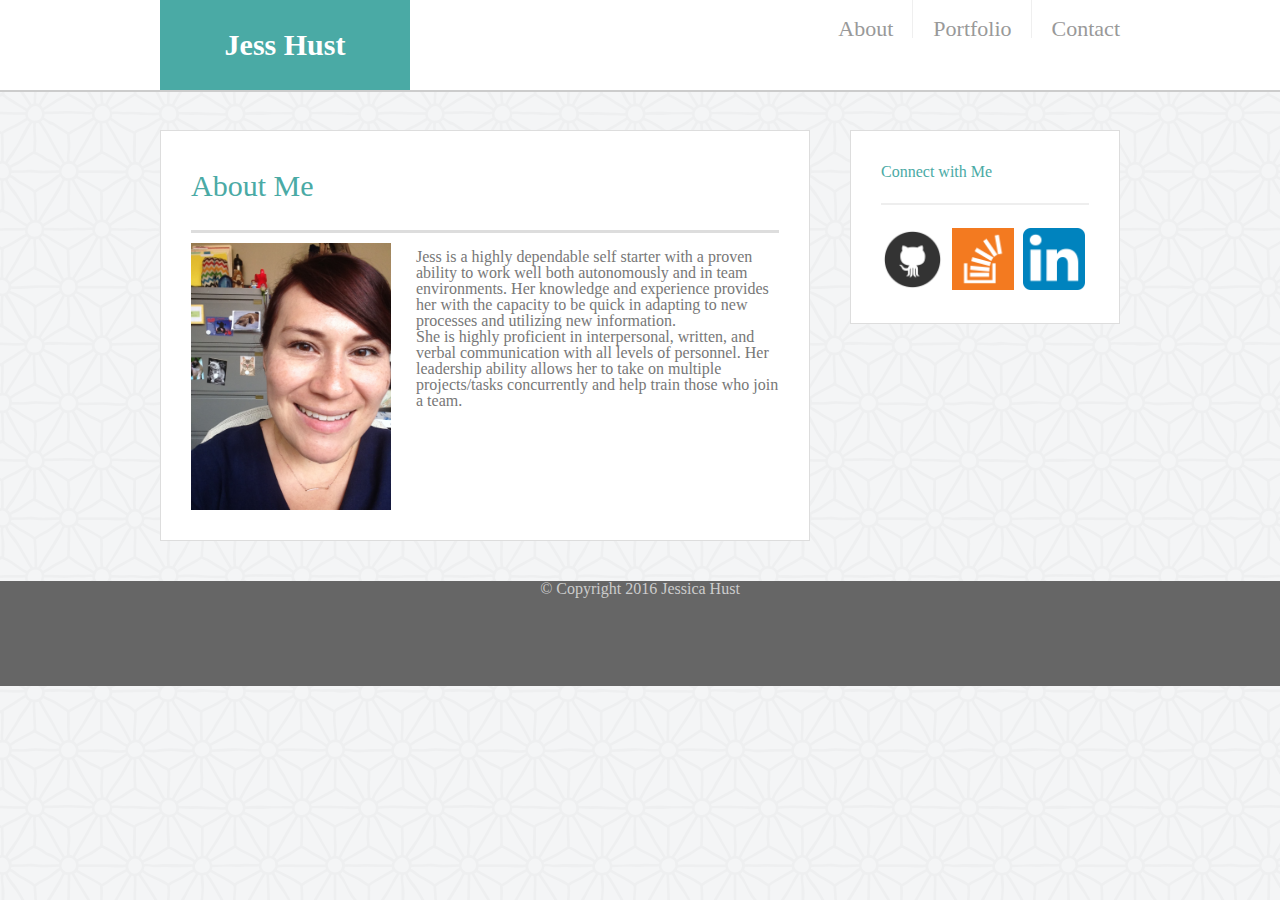
<file: assignment-1/index.html>
<!DOCTYPE html>
<html>
<head>
	<meta charset="UTF-8">
	<meta name="viewport" content="initial-scale=1, maximum-scale=1">
	<title>About | Jess Hust</title>
	<link rel="stylesheet" type="text/css" href="assets/css/style.css">
	<link rel="stylesheet" type="text/css" href="assets/css/reset.css">
</head>
<body>
	
	<header id="header">
		<div class="container">
			<a href="index.html" id="logo">Jess Hust</a>

			<nav>
				<a href="index.html">About</a>
				<a href="portfolio.html">Portfolio</a>
				<a href="contact.html">Contact</a>
			</nav>
		</div>
	</header>			
	
	<div id="main" class="container">
		<section class="main-section">
			<div id="title"><h1>About Me</h1></div>
					
			<img src= "assets/images/IMG_5701.jpg" class="auth-image" alt="Jess Hust">
			<br>
			<p>Jess is a highly dependable self starter with a proven ability to work well both autonomously and in team environments. Her knowledge and experience provides her with the capacity to be quick in adapting to new processes and utilizing new information.</p>

			<p>She is highly proficient in interpersonal, written, and verbal communication with all levels of personnel. Her leadership ability allows her to take on multiple projects/tasks concurrently and help train those who join a team.</p>

		</section>
					
		<section class="sidebar">
			<div id="connect">  
				<h2>Connect with Me</h2>
					
				<img src="assets/images/githubicon1.png" class="social" alt="Github">
				<img src="assets/images/stackoverflowicon.png" class="social" alt="Stack Overflow">
				<img src="assets/images/linkedinicon.png" class="social" alt="LinkedIn">
			</div>
		</section>
	</div>	

	<footer> 
		<div class="container">
			&copy; Copyright 2016 Jessica Hust
		</div>
	</footer>
			
			
</body>
</html>
</file>
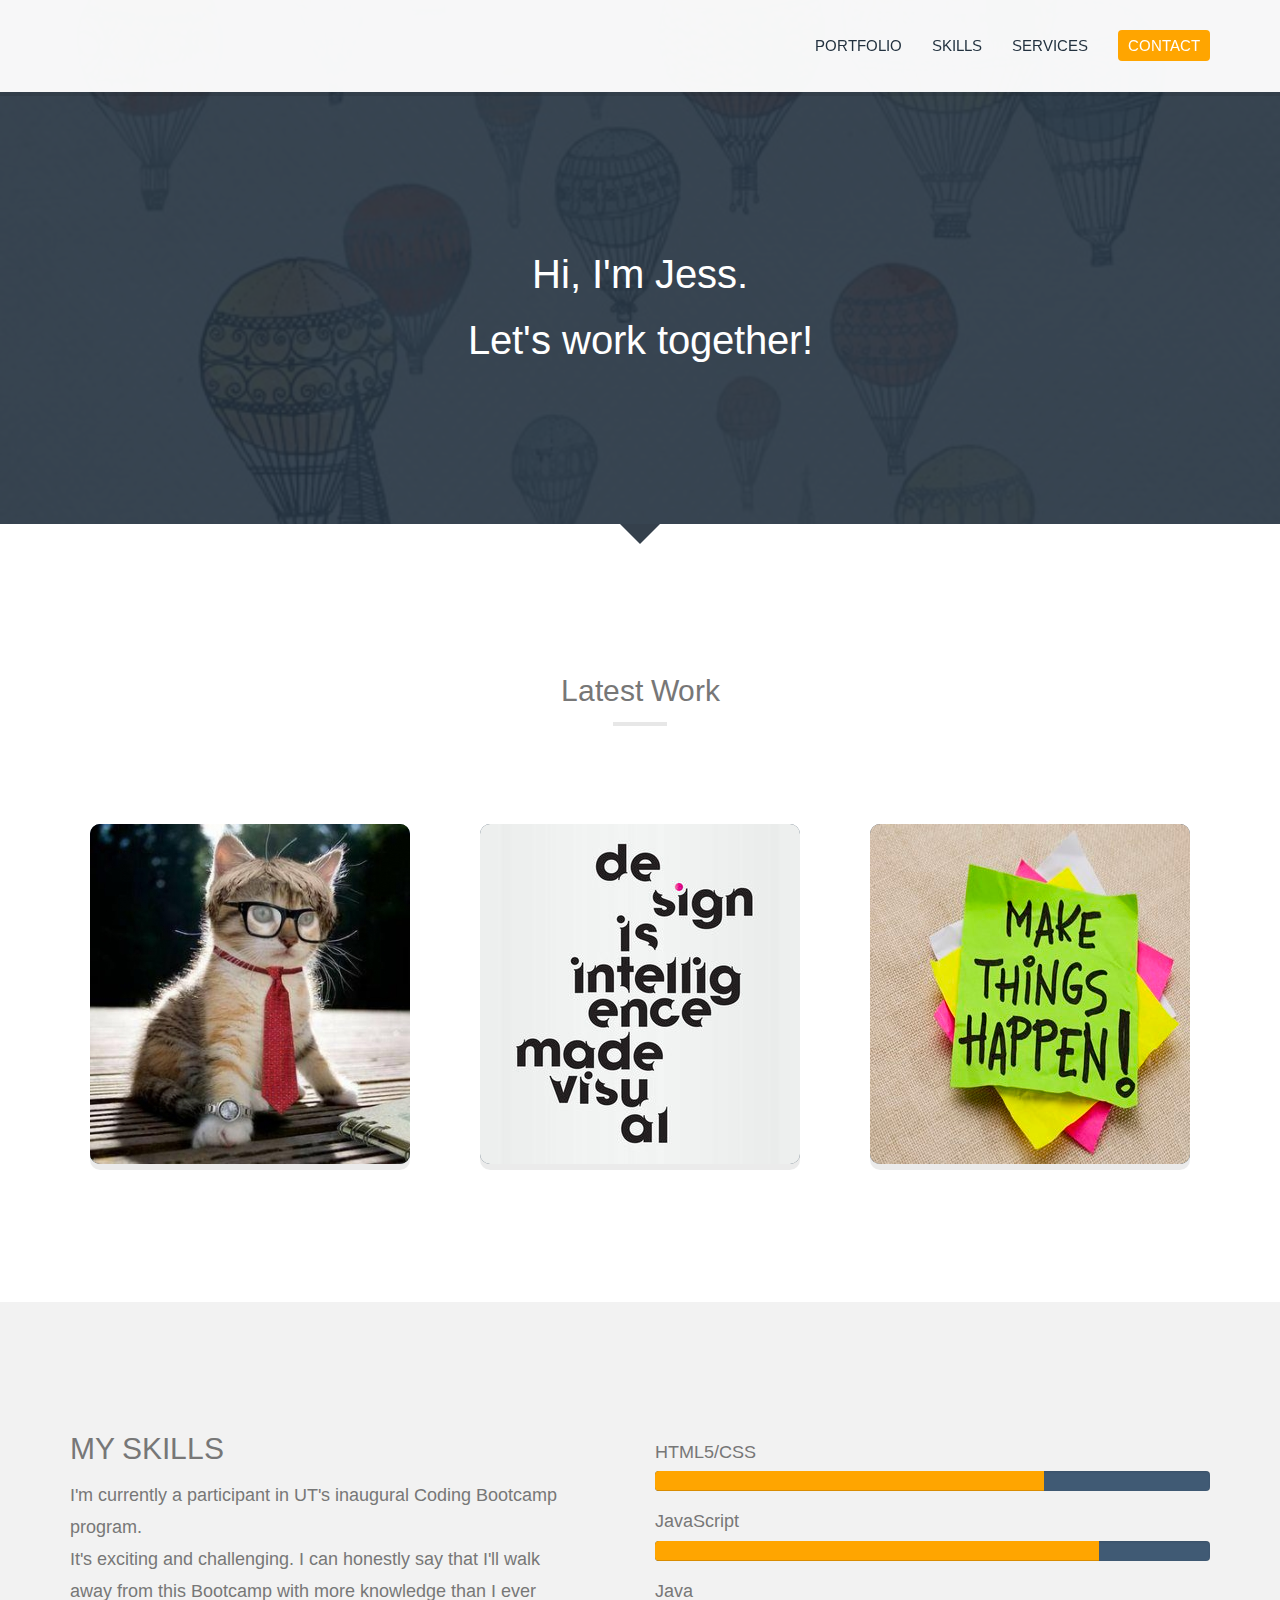
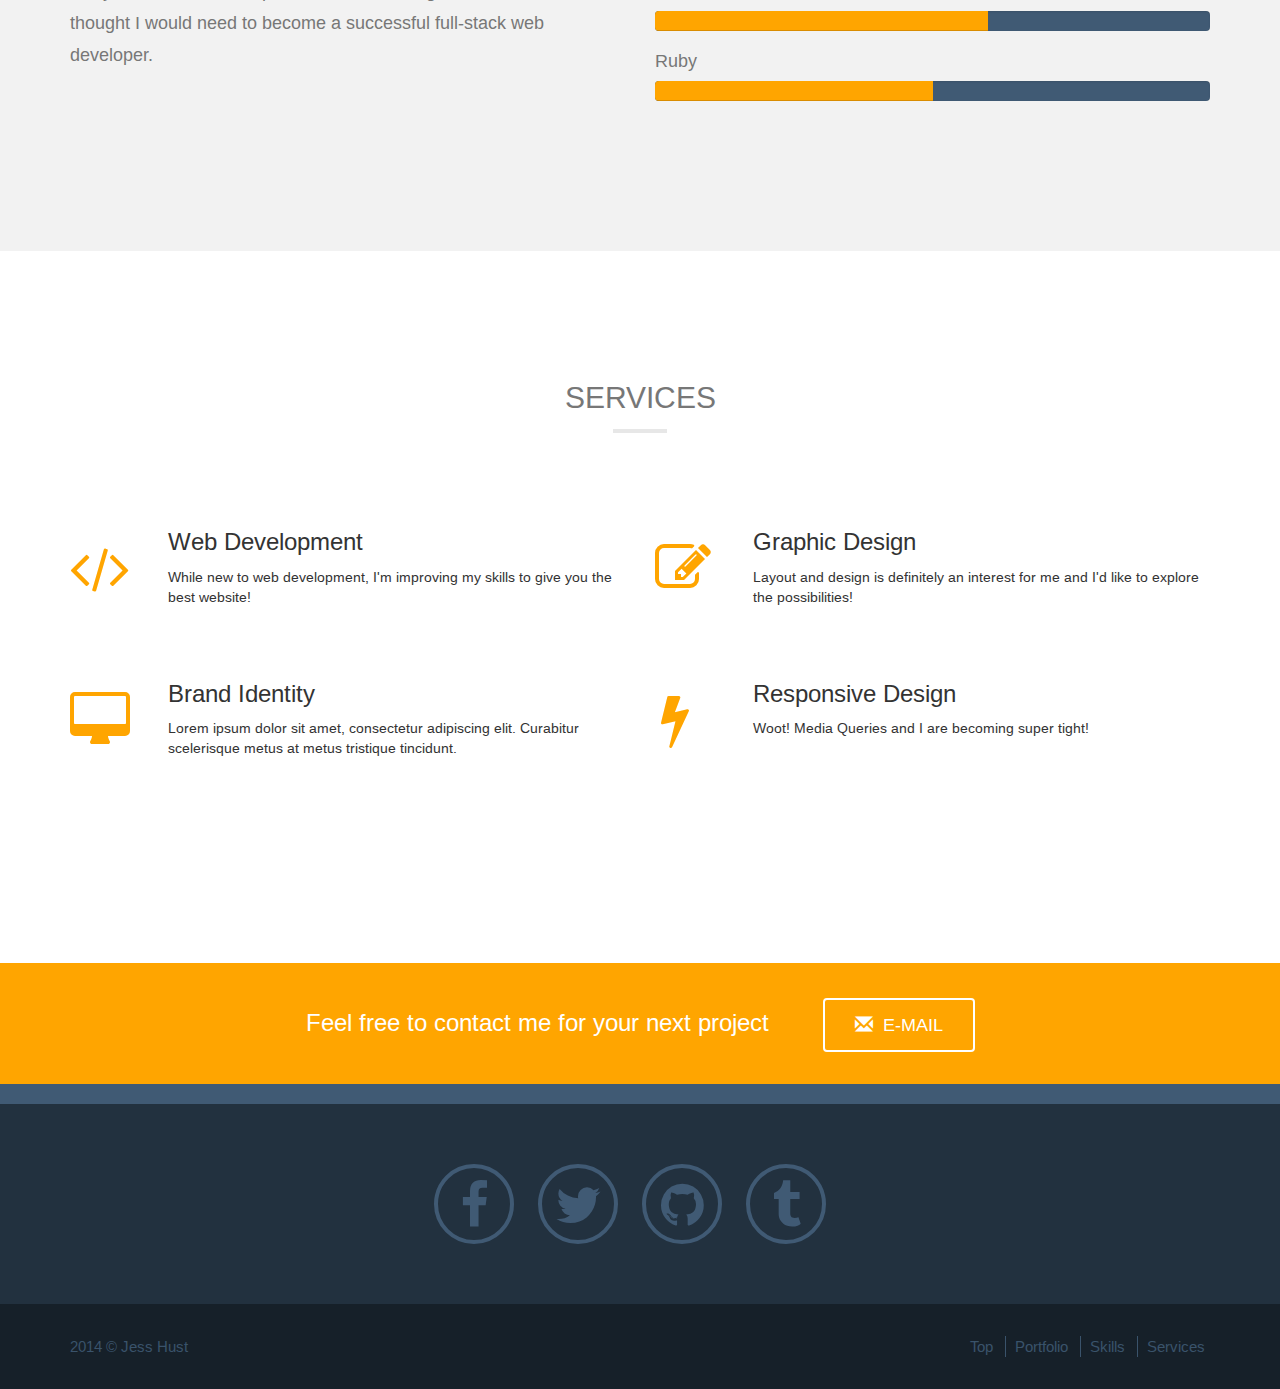
<file: assignment-2/Numo/index.html>
<!DOCTYPE html>
<html lang="en">
  <head>
    <meta charset="utf-8">
    <meta http-equiv="X-UA-Compatible" content="IE=edge">
    <meta name="viewport" content="width=device-width, initial-scale=1">
    <meta name="description" content="">
    <meta name="author" content="">
<!--     <link rel="shortcut icon" href="assets/images/favicon.ico"> -->
    <title>Jess Hust | Portfolio</title>
    <!-- CSS -->
    <!--===============================================================-->
    <link href="css/bootstrap.min.css" rel="stylesheet">
    <link href='https://fonts.googleapis.com/css?family=Arimo' rel='stylesheet' type='text/css'>
    <link href="//netdna.bootstrapcdn.com/font-awesome/4.1.0/css/font-awesome.min.css" rel="stylesheet">
    <link href="assets/css/style.css" rel="stylesheet">
    <link href="assets/css/magnific-popup.css" rel="stylesheet">
    <!-- HTML5 shim and Respond.js IE8 support of HTML5 elements and media queries -->
    <!--[if lt IE 9]>
      <script src="https://oss.maxcdn.com/libs/html5shiv/3.7.0/html5shiv.js"></script>
      <script src="https://oss.maxcdn.com/libs/respond.js/1.4.2/respond.min.js"></script>
    <![endif]-->
  </head>
  <body>

  <!-- NAVBAR-->
  <!--===============================================================-->
    <div class="navbar navbar-default navbar-fixed-top" role="navigation">
      <div class="container">
        <div class="navbar-header">
          <button type="button" class="navbar-toggle" data-toggle="collapse" data-target=".navbar-collapse">
            <span class="sr-only">Toggle navigation</span>
            <span class="icon-bar"></span>
            <span class="icon-bar"></span>
            <span class="icon-bar"></span>
          </button>
          <!--<a class="navbar-brand" data-scroll href="#home"><img src="assets/images/logo.png" alt="logo"></a> -->
        </div>
        <div class="navbar-collapse collapse">
          <ul class="nav navbar-nav navbar-right">
            <li><a data-scroll href="#portfolio">Portfolio</a></li>
            <li><a data-scroll href="#skills">Skills</a></li>
            <li><a data-scroll href="#services">Services</a></li>
<!--             <li><a data-scroll href="blog.html">Blog</a></li> -->
            <li><a data-scroll href="#contact"><span class="contact">Contact</span></a></li>
          </ul>
        </div>
      </div>
    </div>

    <!-- INTRO-->
    <!--===============================================================-->
    <div class="bg-intro" id="home">
      <div class="layer-intro">
        <div class="container">
          <div class="row">
            <div class="col-sm-12">
              <h1 class="text-center">Hi, I'm Jess. <br> Let's work together!</h1>
            </div>
          </div>
        </div>
      </div>
    </div>
    <div class="arrow-down"></div>

    <!-- PORTFOLIO-->
    <!--===============================================================-->
    <div class="bg-portfolio" id="portfolio">
      <div class="container">

        <div class="row">
          <div class="col-sm-12">
            <h2 class="title">Latest Work</h2>
            <hr>
          </div>
        </div>

        <div class="row row-portfolio">
          <div class="col-sm-4 margin-bottom-xs">
              <a class="lightbox wrapper-portfolio" href="assets/images/webdesignimg.png">
                <img class="img-responsive" src="assets/images/catwithglasses320x340.jpg" alt="portfolio-1">
                <h3 class="category">Web Development</h3>
              </a>
          </div>
          <div class="col-sm-4 margin-bottom-xs">
              <a class="lightbox wrapper-portfolio" href="assets/images/graphicdesimg.jpg">
                <img class="img-responsive" src="assets/images/graphicdesign320x340.jpg" alt="portfolio-2">
                <h3 class="category">Graphic Design</h3>
              </a>
          </div>
          <div class="col-sm-4">
              <a class="lightbox wrapper-portfolio" href="assets/images/turniphead.jpg">
                <img class="img-responsive" src="assets/images/development320x340.jpg" alt="portfolio-3">
                <h3 class="category">Development</h3>
              </a>
          </div>
        </div>

      </div>
    </div>

    <!-- SKILLS-->
    <!--===============================================================-->
    <div class="bg-skills" id="skills">
      <div class="container">

        <div class="row">
          <div class="col-sm-6 margin-bottom-xs">
            <h2>MY SKILLS</h2>
            <p>
              I'm currently a participant in UT's inaugural Coding Bootcamp program.<br>It's exciting and challenging. I can honestly say that I'll walk away from this Bootcamp with more knowledge than I ever thought I would need to become a successful full-stack web developer. 
            </p>
          </div>
          <div class="col-sm-6">
            <h4>HTML5/CSS</h4>
            <div class="progress">
              <div class="progress-bar" role="progressbar" aria-valuenow="40" aria-valuemin="0" aria-valuemax="100" style="width: 70%">
                <span class="sr-only"></span>
              </div>
            </div>
            <h4>JavaScript</h4>
            <div class="progress">
              <div class="progress-bar" role="progressbar" aria-valuenow="50" aria-valuemin="0" aria-valuemax="100" style="width: 80%">
                <span class="sr-only"></span>
              </div>
            </div>
            <h4>Java</h4>
            <div class="progress">
              <div class="progress-bar" role="progressbar" aria-valuenow="70" aria-valuemin="0" aria-valuemax="100" style="width: 60%">
                <span class="sr-only"></span>
              </div>
            </div>
            <h4>Ruby</h4>
            <div class="progress">
              <div class="progress-bar" role="progressbar" aria-valuenow="40" aria-valuemin="0" aria-valuemax="100" style="width: 50%">
                <span class="sr-only"></span>
              </div>
            </div>
          </div>
        </div>

      </div>
    </div>

    <!-- SERVICES-->
    <!--===============================================================-->
    <div class="bg-services" id="services">
      <div class="container">

        <div class="row">
          <div class="col-sm-12">
            <h2 class="title">SERVICES</h2>
            <hr>
          </div>
        </div>

        <div class="row margin-bottom">
          <div class="col-sm-6 margin-bottom-xs">
            <div class="row">
              <div class="col-xs-2">
                <i class="fa fa-code fa-4x"></i>
              </div>
              <div class="col-xs-10">
                <h3>Web Development</h3>
                <p>While new to web development, I'm improving my skills to give you the best website! 
                </p>
              </div>
            </div>
          </div>
          <div class="col-sm-6">
            <div class="row">
              <div class="col-xs-2">
                <i class="fa fa-pencil-square-o fa-4x"></i>
              </div>
              <div class="col-xs-10">
                <h3>Graphic Design</h3>
                <p>Layout and design is definitely an interest for me and I'd like to explore the possibilities! 
                </p>
              </div>
            </div>
          </div>
        </div>
        <div class="row margin-bottom">
          <div class="col-sm-6 margin-bottom-xs">
            <div class="row">
              <div class="col-xs-2">
                <i class="fa fa-desktop fa-4x"></i>
              </div>
              <div class="col-xs-10">
                <h3>Brand Identity</h3>
                <p>Lorem ipsum dolor sit amet, consectetur adipiscing elit. Curabitur scelerisque metus at metus tristique tincidunt.
                </p>
              </div>
            </div>
          </div>
          <div class="col-sm-6">
            <div class="row">
              <div class="col-xs-2">
                <i class="fa fa-bolt fa-4x"></i>
              </div>
              <div class="col-xs-10">
                <h3>Responsive Design</h3>
                <p>Woot! Media Queries and I are becoming super tight! 
                </p>
              </div>
            </div>
          </div>
        </div>
<!--         <div class="row">
          <div class="col-sm-6 margin-bottom-xs">
            <div class="row">
              <div class="col-xs-2">
                <i class="fa fa-comments fa-4x"></i>
              </div>
              <div class="col-xs-10">
                <h3>7/24 Support</h3>
                <p>Lorem ipsum dolor sit amet, consectetur adipiscing elit. Curabitur scelerisque metus at metus tristique tincidunt.
                </p>
              </div>
            </div>
          </div>
          <div class="col-sm-6">
            <div class="row">
              <div class="col-xs-2">
                <i class="fa fa-mobile"></i>
              </div>
              <div class="col-xs-10">
                <h3>Responsive Design</h3>
                <p>Lorem ipsum dolor sit amet, consectetur adipiscing elit. Curabitur scelerisque metus at metus tristique tincidunt.
                </p>
              </div>
            </div>
          </div>
        </div> -->
      </div>
    </div>

    <!-- CONTACT-->
    <!--===============================================================-->
    <div class="bg-contact" id="contact">
      <div class="container">
        <div class="row">
          <div class="col-sm-12 text-center">
            <h3>Feel free to contact me for your next project</h3>
              <!-- YOUR E-MAIL-->
            <a href="jessicakhust@gmail.com" class="mail"><span class="glyphicon glyphicon-envelope"></span>E-MAIL</a>
          </div>
        </div>
      </div>
    </div>

    <!-- FOOTER-->
    <!--===============================================================-->
    <div class="bg-footer">
      <div class="container">
        <div class="row text-center">
          <div class="col-sm-12">
            <a href="https://www.facebook.com/profile.php?id=29617121"><i class="fa fa-facebook"></i></a>
            <a href="https://twitter.com/"><i class="fa fa-twitter"></i></a>
            <a href= "https://github.com/jesshust"> <i class="fa fa-github"></i></a>
<!--             <a href="#"><i class="fa fa-dribbble"></i></a> -->
            <a href="https://www.tumblr.com/blog/darlingrobot"><i class="fa fa-tumblr"></i></a>
          </div>
        </div>
      </div>
    </div>

    <!-- FOOTER-BOTTOM-->
    <!--===============================================================-->
    <div class="bg-footer-bottom">
      <div class="container">
        <div class="row">
          <div class="col-sm-6">
            <p class="copyright">2014 &copy; Jess Hust</p>
          </div>
          <div class="col-sm-6">
            <ul class="list-inline pull-right">
              <li class="border-right"><a href="#home" data-scroll>Top</a></li>
              <li class="border-right"><a href="#portfolio" data-scroll>Portfolio</a></li>
              <li class="border-right"><a href="#skills" data-scroll>Skills</a></li>
              <li><a href="#services" data-scroll>Services</a></li>
            </ul>
          </div>
        </div>
      </div>
    </div>

    <!-- JAVASCRIPT-->
    <!--===============================================================-->
    <script src="https://ajax.googleapis.com/ajax/libs/jquery/1.11.0/jquery.min.js"></script>
    <script src="js/bootstrap.min.js"></script>
    <script src="assets/js/jquery.magnific-popup.min.js"></script>
    <script src="assets/js/smooth-scroll.js"></script>
    <script src="assets/js/jRespond.min.js"></script>
    <script src="assets/js/script.js"></script>
  </body>
</html>
</file>
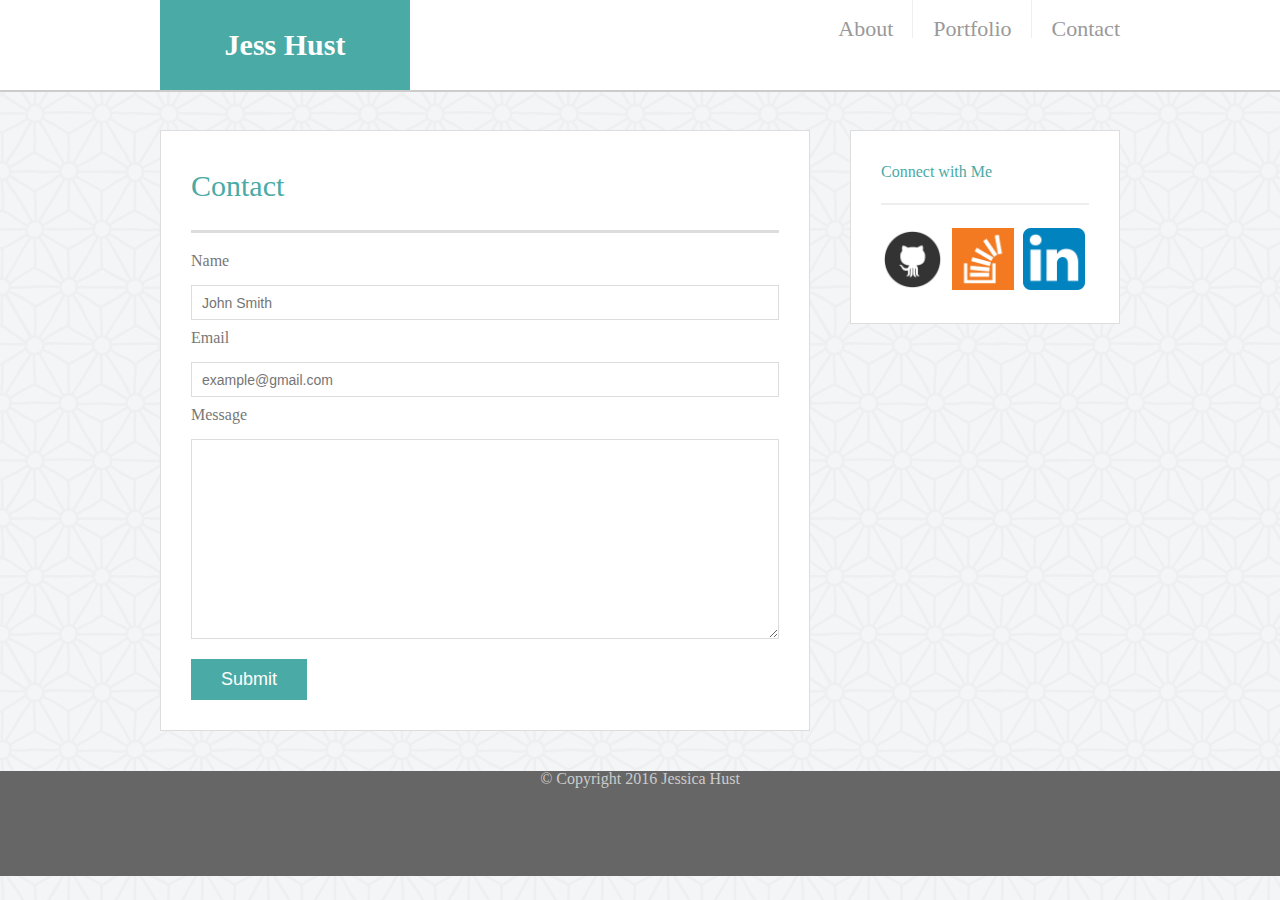
<file: assignment-1/contact.html>
<!DOCTYPE html>
<html>
<head>
	<meta charset="UTF-8">
	<meta name="viewport" content="width=device-width, initial-scale=1">
	<title>Contact | Jess Hust</title>
	<link rel="stylesheet" type="text/css" href="assets/css/style.css">
	<link rel="stylesheet" type="text/css" href="assets/css/reset.css">
</head>
<body>

	<header id="header">
		<div class="container">
			<a href="index.html" id="logo">Jess Hust</a>
			<nav>
				<a href="index.html">About</a>
				<a href="portfolio.html">Portfolio</a>
				<a href="contact.html">Contact</a>
			</nav>
		</div>
	</header>

	<div id="main" class="container">
		<section class="main-section">
			<div id="title"><h1>Contact</h1></div>
					

			<form id="contact-form">
				<ul>
					<li>
						<label for"name">Name</label><br>
    					<input type="text" id="name" name="name" placeholder="John Smith" required="required">
    				</li>
    				<li>
    					<label for="email">Email</label><br>
    					<input type="text" id="name" name="email" placeholder="example@gmail.com" required="required">
    				</li>
    				<li>
    					<label for="message">Message</label><br>
    					<textarea id="message" name="message" required="required"></textarea>
    				</li>
				</ul>
				<input type="submit">
			</form>

		</section>

		<section class="sidebar">
			<div id="connect">  
				<h2>Connect with Me</h2>
					
				<img src="assets/images/githubicon1.png" class="social" alt="Github">
				<img src="assets/images/stackoverflowicon.png" class="social" alt="Stack Overflow">
				<img src="assets/images/linkedinicon.png" class="social" alt="LinkedIn">
			</div>
		</section>
	</div>
			
	<footer> 
		<div class="container">
		&copy; Copyright 2016 Jessica Hust
		</div>
	</footer>
			
			
</body>
</html>
</file>
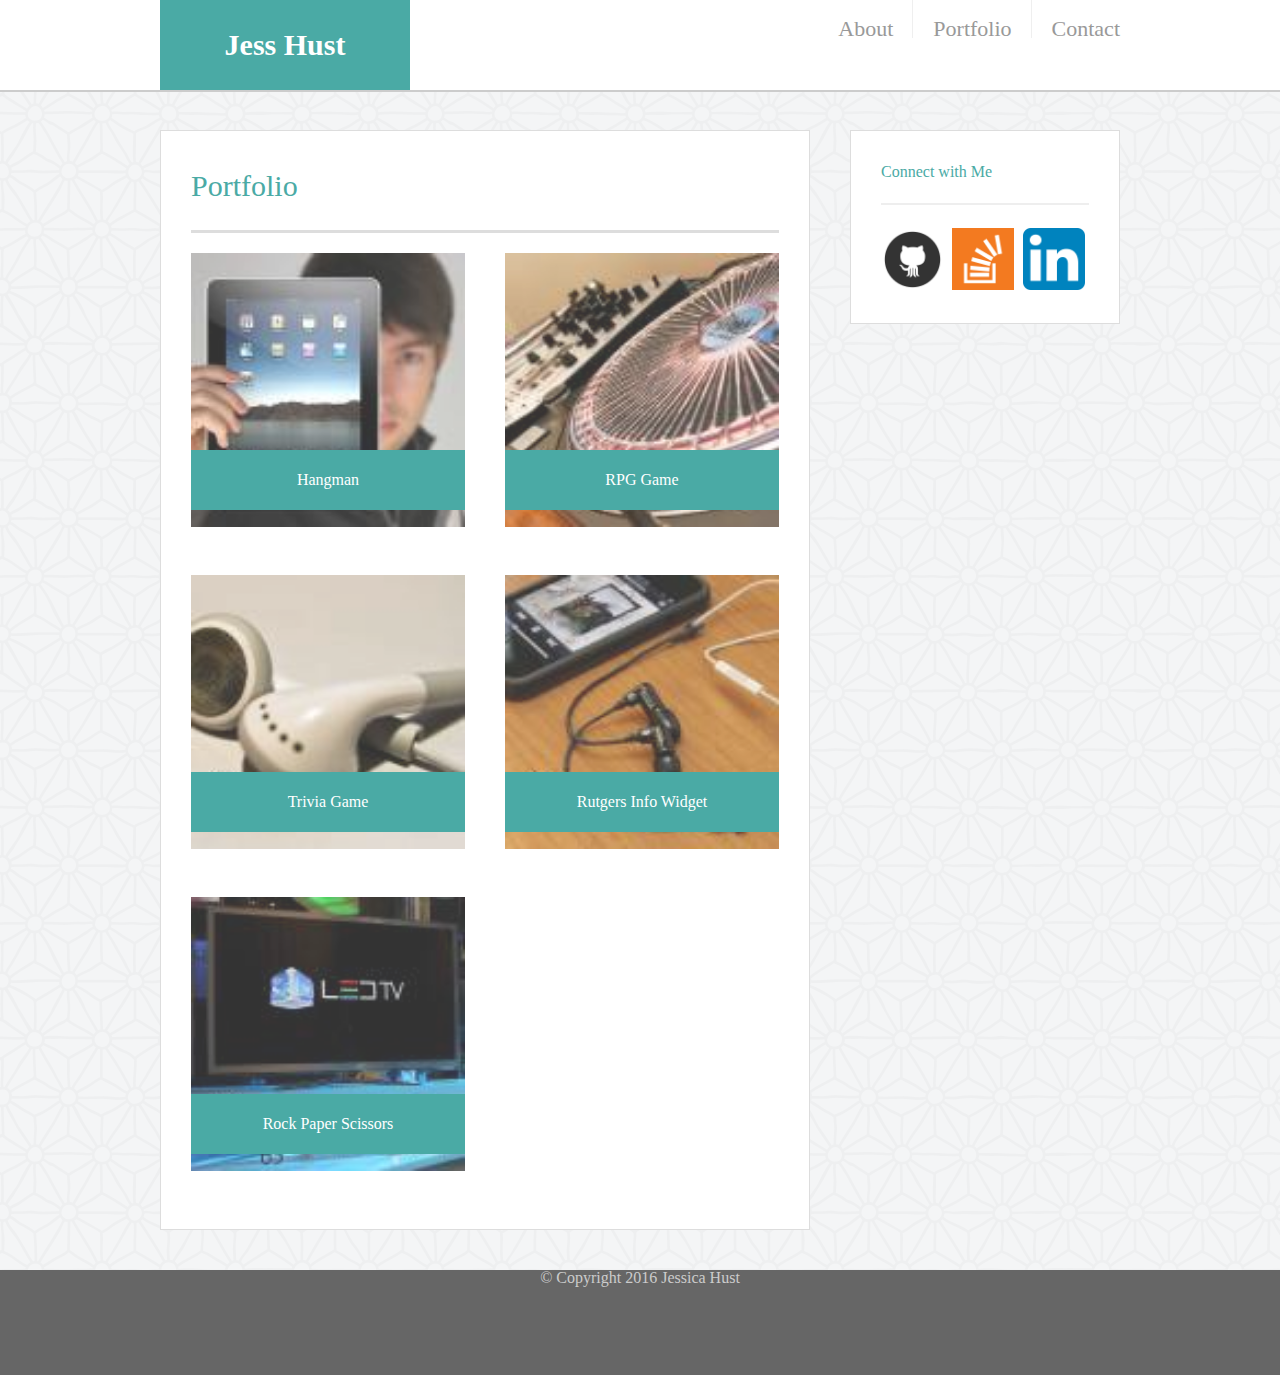
<file: assignment-1/portfolio.html>
<!DOCTYPE html>
<html>
<head>
	<meta charset="UTF-8">
	<meta name="viewport" content="width=device-width, initial-scale=1">
	<title>Portfolio | Jess Hust</title>
	<link rel="stylesheet" type="text/css" href="assets/css/style.css">
	<link rel="stylesheet" type="text/css" href="assets/css/reset.css">
</head>
<body>

	<header id="header">
		<div class="container">
			<a href="index.html" id="logo">Jess Hust</a>
			<nav>
				<a href="index.html">About</a>
				<a href="portfolio.html">Portfolio</a>
				<a href="contact.html">Contact</a>
			</nav>
		</div>
	</header>

	<div id="main" class="container">
		<section class="main-section">
			<div id="title"><h1>Portfolio</h1></div>
			
			<div class="work">
				<img src="assets/images/hangman.jpeg" alt="hangman">

				<h3>Hangman</h3>
			</div>

			<div class="work">		
				<img src="assets/images/RPG.jpeg" alt="rpg">

				<h3>RPG Game</h3>
			</div>

			<div class="work">
				<img src="assets/images/trivia.jpeg" alt="trivia">

				<h3>Trivia Game</h3>
			</div>

			<div class="work">
				<img src="assets/images/rutgers.jpeg" alt="rutgers">

				<h3>Rutgers Info Widget</h3>
			</div>

			<div class="work">
				<img src= "assets/images/rockpaperscissors.jpeg" alt="rockpaperscissors">

				<h3>Rock Paper Scissors</h3>
			</div>

		</section>

		<section class="sidebar">
			<div id="connect">  
				<h2>Connect with Me</h2>
					
				<img src="assets/images/githubicon1.png" class="social" alt="Github">
				<img src="assets/images/stackoverflowicon.png" class="social" alt="Stack Overflow">
				<img src="assets/images/linkedinicon.png" class="social" alt="LinkedIn">
			</div>
		</section>
	</div>
			
	<footer> 
		<div class="container">
			&copy; Copyright 2016 Jessica Hust
		</div>
	</footer>

</body>		
</html>
</file>
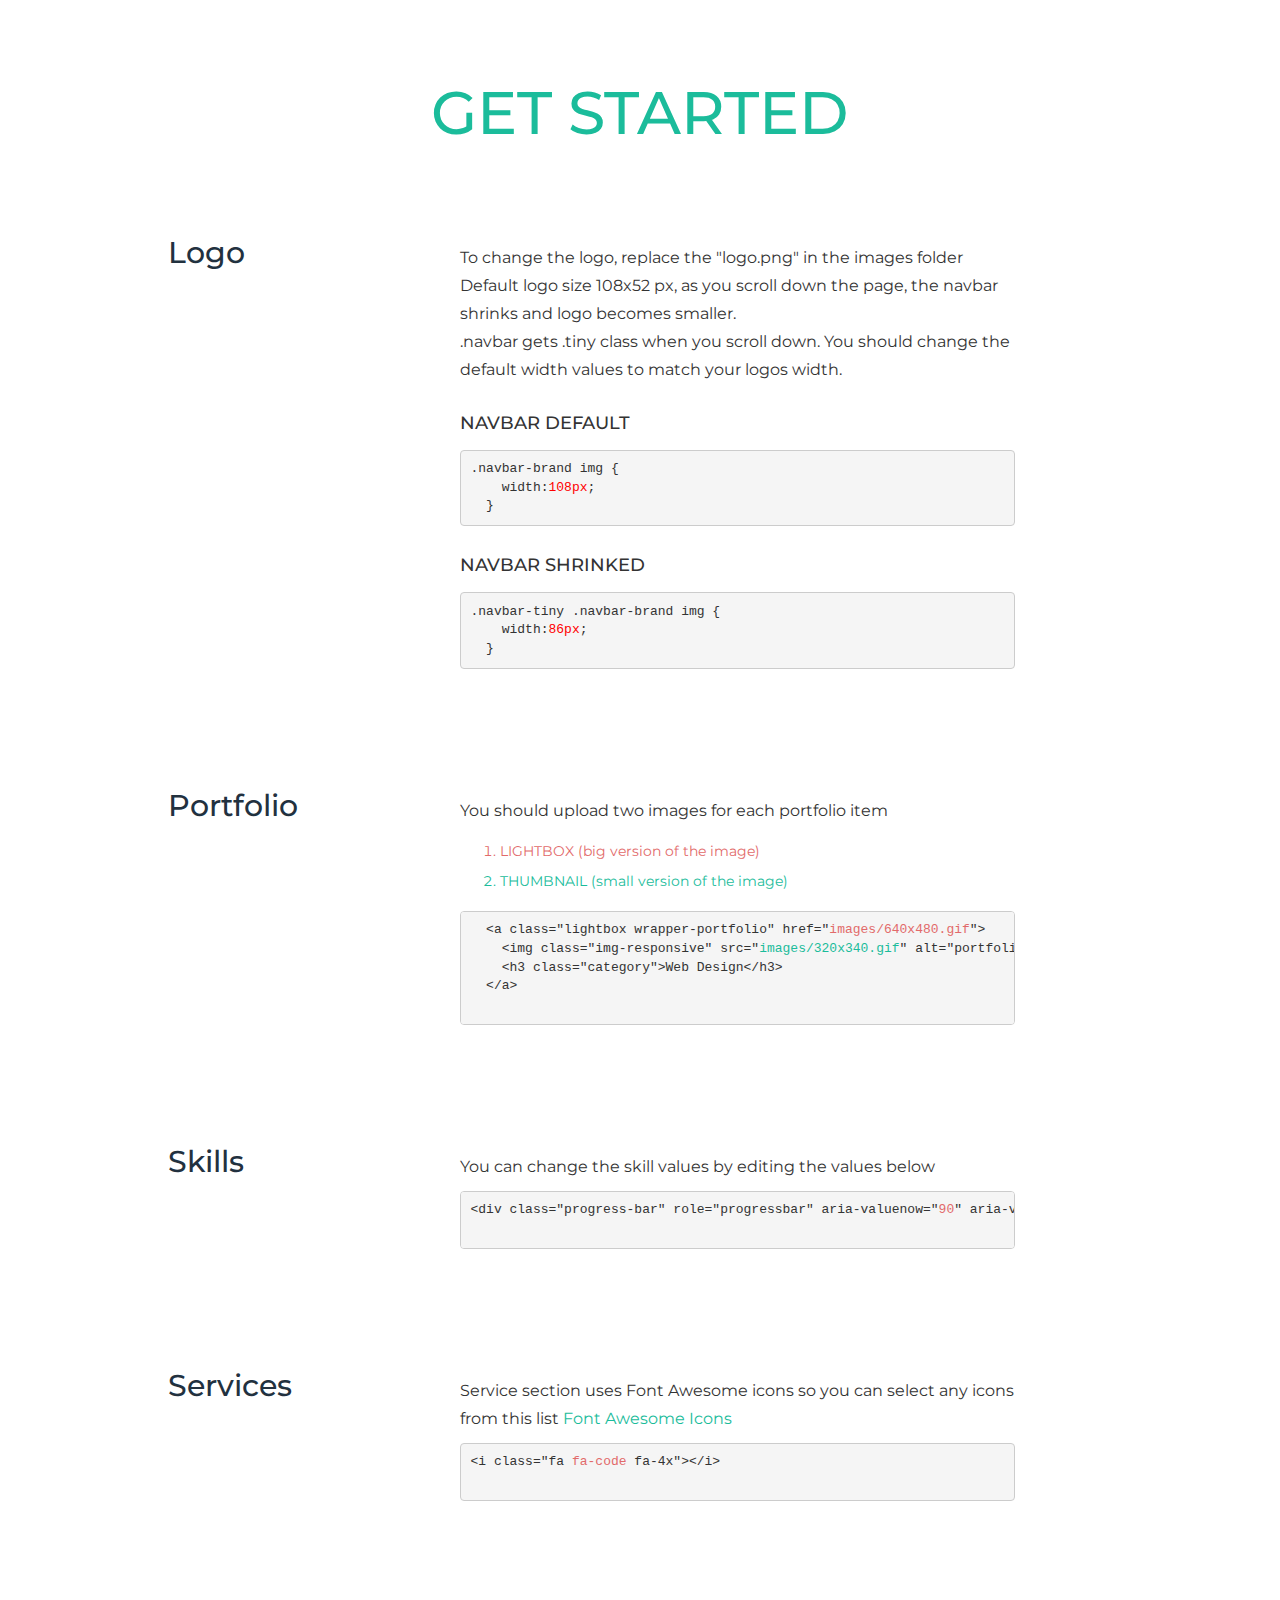
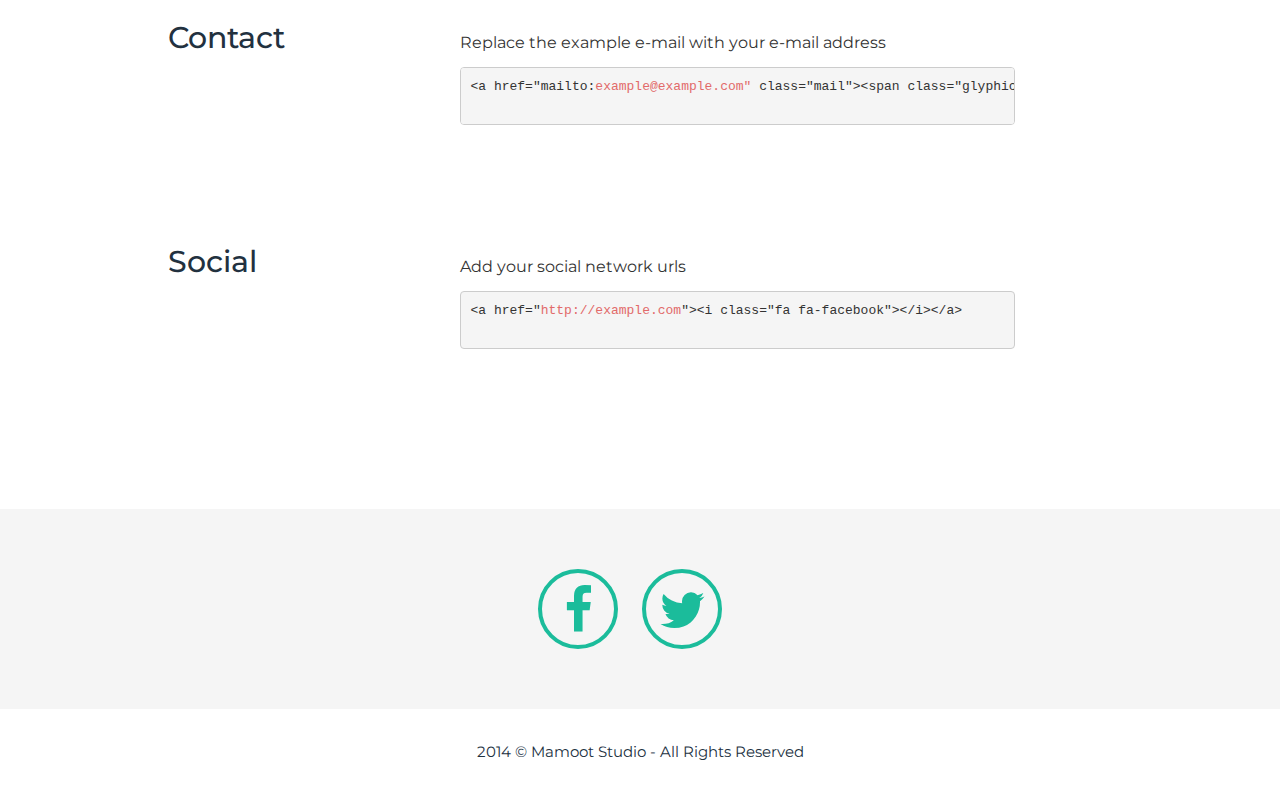
<file: assignment-2/Documentation/Documentation.html>
<!DOCTYPE html>
<html lang="en">
  <head>
    <meta charset="utf-8">
    <meta http-equiv="X-UA-Compatible" content="IE=edge">
    <meta name="viewport" content="width=device-width, initial-scale=1">
    <meta name="description" content="">
    <meta name="author" content="">
    <link rel="shortcut icon" href="favicon.ico">
    <title>Numo | Documentation </title>
    <!-- CSS -->
    <!--===============================================================-->
    <link href="css/bootstrap.min.css" rel="stylesheet">
    <link href='http://fonts.googleapis.com/css?family=Montserrat:400,700' rel='stylesheet' type='text/css'>
    <link href="http://netdna.bootstrapcdn.com/font-awesome/4.1.0/css/font-awesome.min.css" rel="stylesheet">
    <link href="css/doc.css" rel="stylesheet">
    <!-- HTML5 shim and Respond.js IE8 support of HTML5 elements and media queries -->
    <!--[if lt IE 9]>
      <script src="https://oss.maxcdn.com/libs/html5shiv/3.7.0/html5shiv.js"></script>
      <script src="https://oss.maxcdn.com/libs/respond.js/1.4.2/respond.min.js"></script>
    <![endif]-->
  </head>
  <body>




    <div class="container">
      <div class="row">
        <div class="col-sm-12">
          <h1 class="text-center title-lead">GET STARTED</h1>
        </div>
      </div>
    </div>


    <div class="container container-doc">
      <div class="row">
        <div class="col-sm-2 col-sm-offset-1">
          <h2 class="title-small">Logo</h2>
        </div>
        <div class="col-sm-6 col-sm-offset-1">
          <p>To change the logo, replace the "logo.png" in the images folder<br>
          Default logo size 108x52 px, as you scroll down the page, the navbar shrinks and logo becomes smaller.
          <br>
          .navbar gets .tiny class when you scroll down. You should change the default width values to match your logos width.
          </p>
          <h4>NAVBAR DEFAULT</h4>
          <pre>.navbar-brand img { 
    width:<span>108px</span>;
  }       </pre>

          <h4>NAVBAR SHRINKED</h4>
          <pre>.navbar-tiny .navbar-brand img { 
    width:<span>86px</span>;
  }       </pre>
        </div>
      </div>




      <div class="row margin-top-doc">
        <div class="col-sm-2 col-sm-offset-1">
          <h2 class="title-small">Portfolio</h2>
        </div>
        <div class="col-sm-6 col-sm-offset-1">
          <p>
          You should upload two images for each portfolio item
          </p>
          <ol>
            <li class="red">LIGHTBOX (big version of the image)</li>
            <li class="green">THUMBNAIL (small version of the image)</li>
          </ol>

  <pre class="margin-top-20">
  &lt;a class="lightbox wrapper-portfolio" href="<span class="red">images/640x480.gif</span>"&gt;
    &lt;img class="img-responsive" src="<span class="green">images/320x340.gif</span>" alt="portfolio"&gt;
    &lt;h3 class="category">Web Design&lt;/h3&gt;
  &lt;/a&gt;
  </pre>

        </div>
      </div>





      <div class="row margin-top-doc">
        <div class="col-sm-2 col-sm-offset-1">
          <h2 class="title-small">Skills</h2>
        </div>
        <div class="col-sm-6 col-sm-offset-1">
          <p>
          You can change the skill values by editing the values below
          </p>

  <pre>&lt;div class="progress-bar" role="progressbar" aria-valuenow="<span class="red">90</span>" aria-valuemin="0" aria-valuemax="100" style="width:<span class="red">90%</span>"&gt;
  </pre>

        </div>
      </div>




      <div class="row margin-top-doc">
        <div class="col-sm-2 col-sm-offset-1">
          <h2 class="title-small">Services</h2>
        </div>
        <div class="col-sm-6 col-sm-offset-1">
          <p>
          Service section uses Font Awesome icons so you can select any icons from this list <a href="http://http://fortawesome.github.io/Font-Awesome/icons/"><span class="green">Font Awesome Icons</span></a>
          </p>

  <pre>&lt;i class="fa <span class="red">fa-code</span> fa-4x"&gt;&lt;/i&gt;
  </pre>

        </div>
      </div>



      <div class="row margin-top-doc">
        <div class="col-sm-2 col-sm-offset-1">
          <h2 class="title-small">Contact</h2>
        </div>
        <div class="col-sm-6 col-sm-offset-1">
          <p>
          Replace the example e-mail with your e-mail address
          </p>

  <pre>&lt;a href="mailto:<span class="red">example@example.com"</span> class="mail"&gt;&lt;span class="glyphicon glyphicon-envelope"&gt;&lt;/span&gt;E-MAIL&lt;/a&gt;
  </pre>

        </div>
      </div>



      <div class="row margin-top-doc">
        <div class="col-sm-2 col-sm-offset-1">
          <h2 class="title-small">Social</h2>
        </div>
        <div class="col-sm-6 col-sm-offset-1">
          <p>
          Add your social network urls
          </p>

  <pre>&lt;a href="<span class="red">http://example.com</span>"&gt;&lt;i class="fa fa-facebook"&gt;&lt;/i&gt;&lt;/a&gt;
  </pre>

        </div>
      </div>



    </div>


      <!-- FOOTER-->
      <!--===============================================================-->
      <div class="bg-footer">
        <div class="container">
          <div class="row text-center">
            <div class="col-sm-12">
              <a href="http://facebook.com/mamootstudio"><i class="fa fa-facebook"></i></a>
              <a href="http://twitter.com/mamootstudio"><i class="fa fa-twitter"></i></a>
            </div>
          </div>
        </div>
      </div>

      <!-- FOOTER-BOTTOM-->
      <!--===============================================================-->
      <div class="bg-footer-bottom">
        <div class="container">
          <div class="row">
            <div class="col-sm-12">
              <p class="copyright text-center">2014 &copy; Mamoot Studio - All Rights Reserved</p>
            </div>
          </div>
        </div>
      </div>





  </body>
</html>
</file>
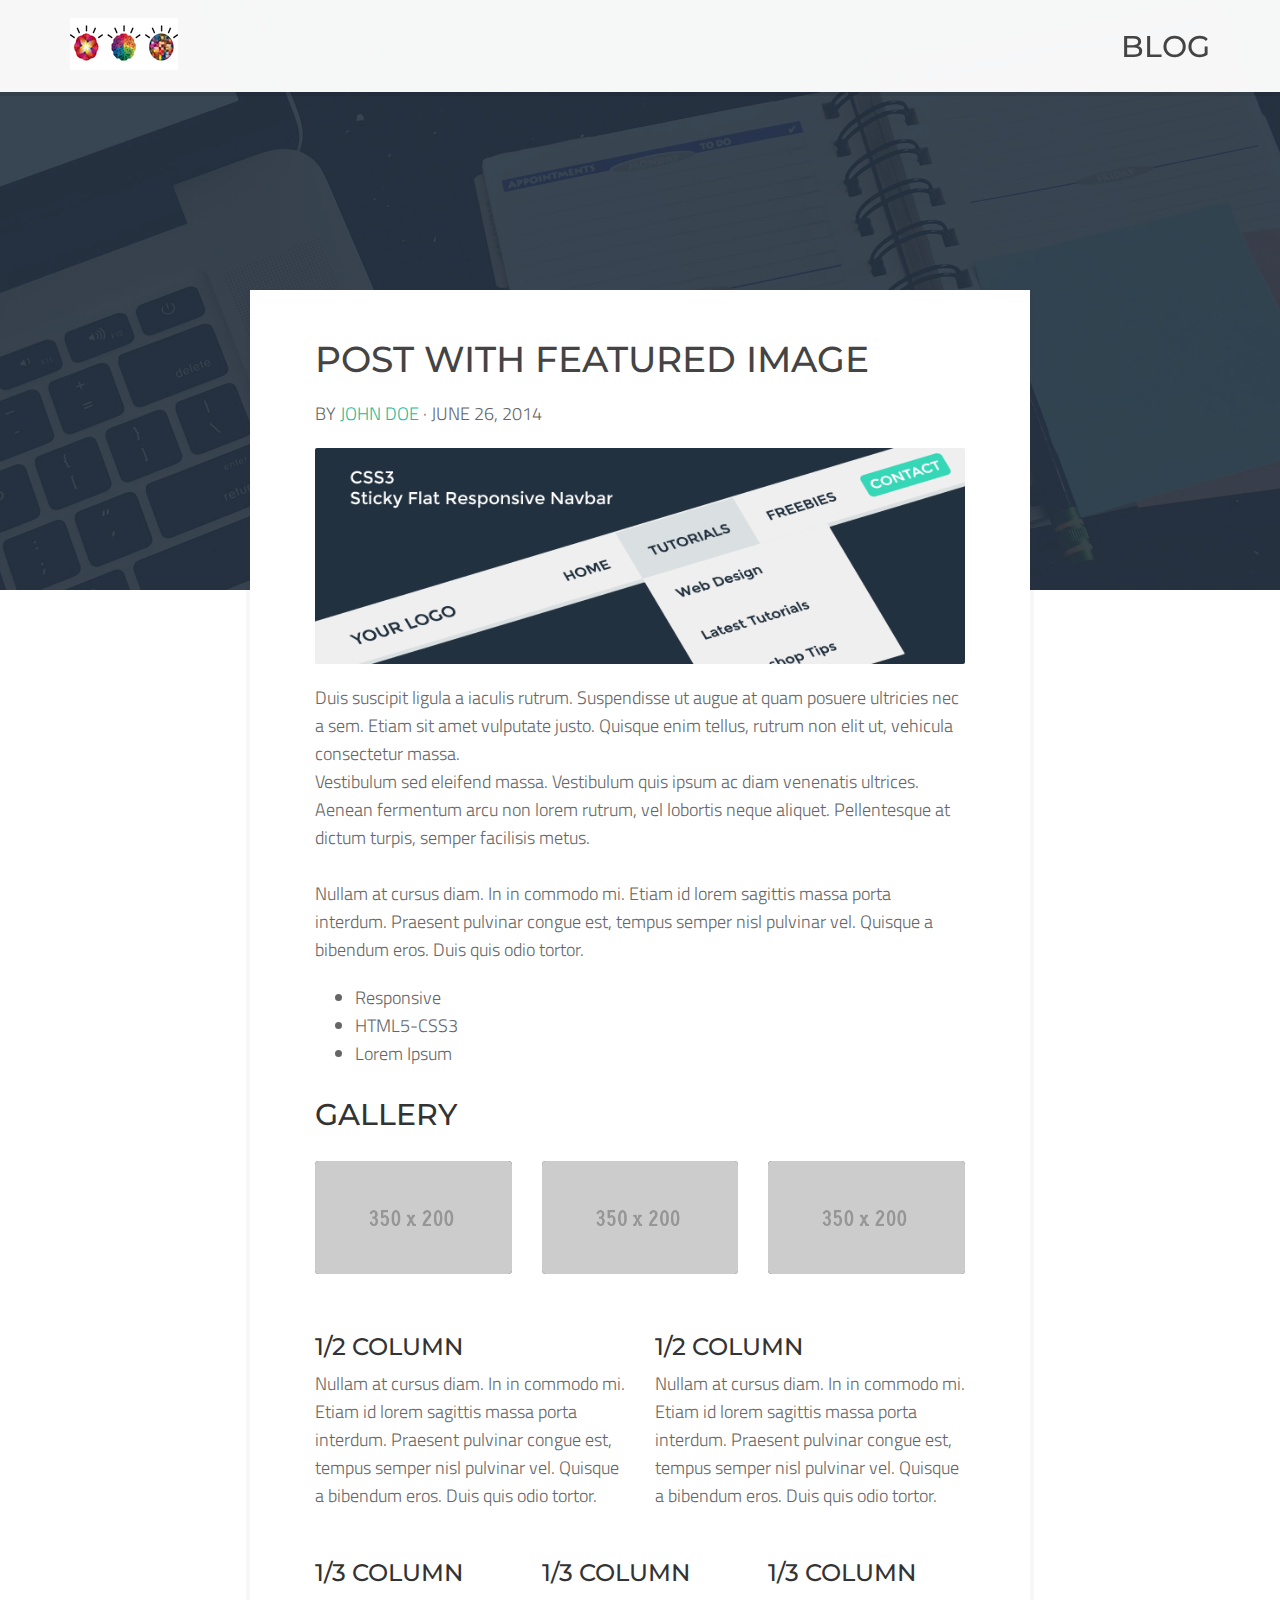
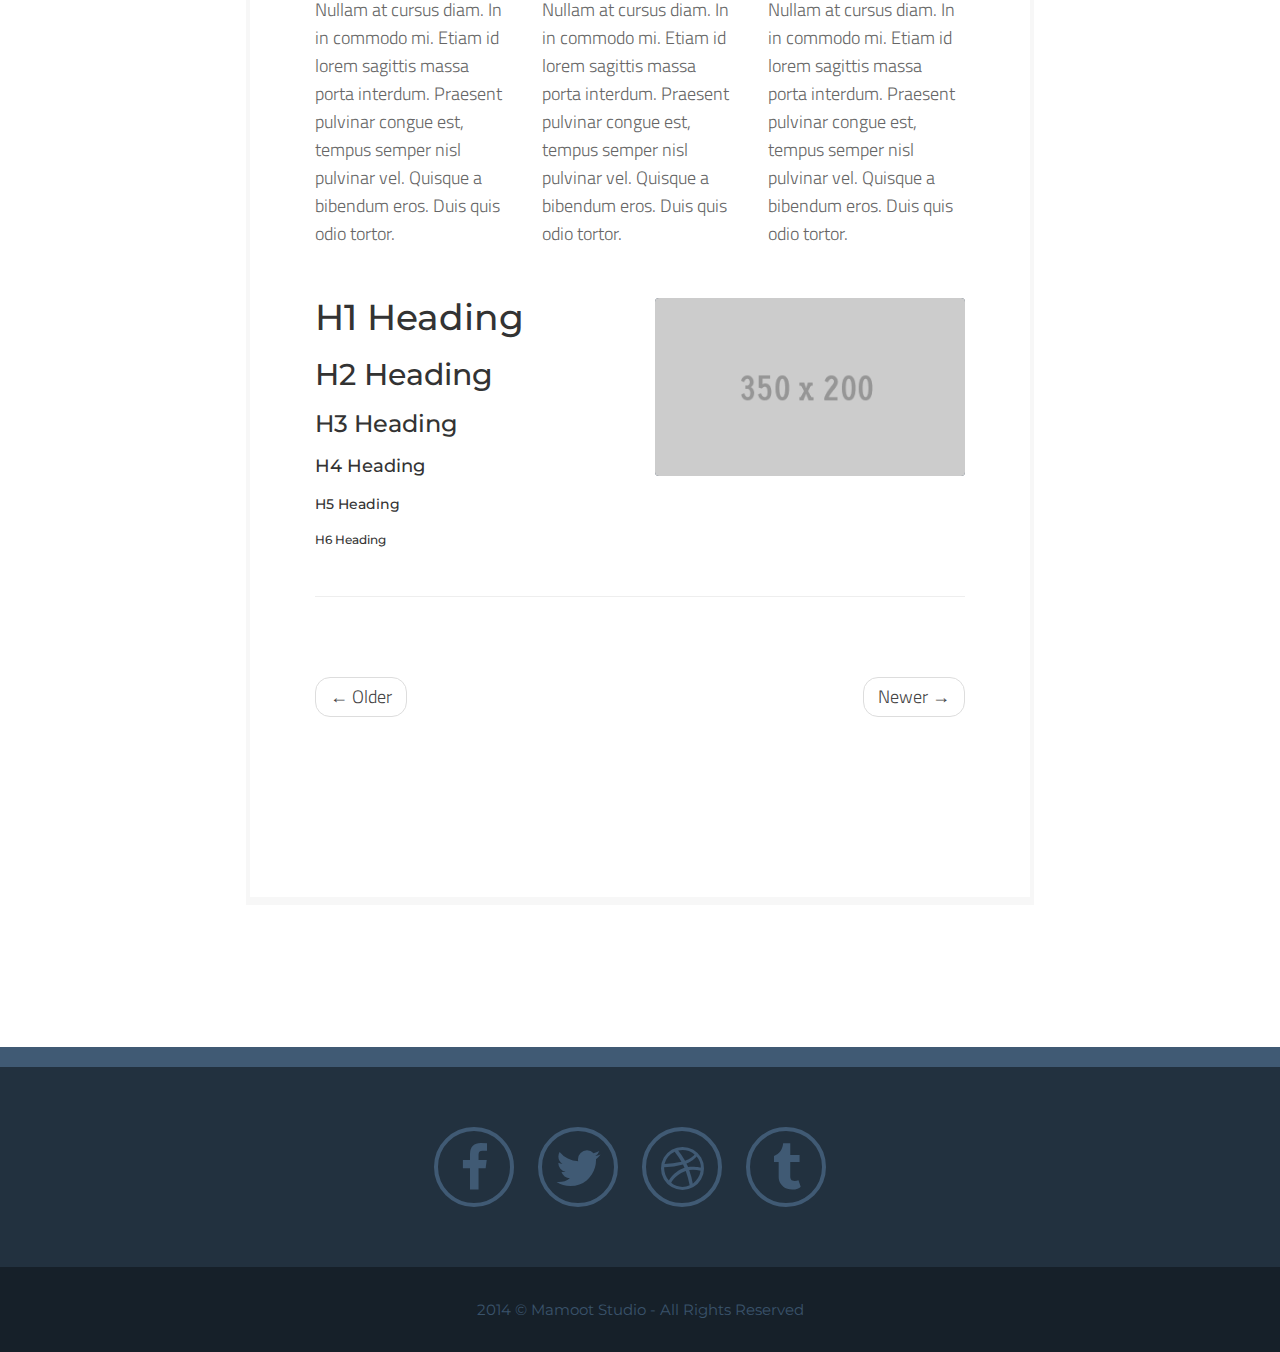
<file: assignment-2/Numo/blog-post.html>
<!DOCTYPE html>
<html lang="en">
  <head>
    <meta charset="utf-8">
    <meta http-equiv="X-UA-Compatible" content="IE=edge">
    <meta name="viewport" content="width=device-width, initial-scale=1">
    <meta name="description" content="">
    <meta name="author" content="">
    <link rel="shortcut icon" href="assets/images/favicon.ico">
    <title>Numo | Flat Portfolio</title>
    <!-- CSS -->
    <!--===============================================================-->
    <link href="css/bootstrap.min.css" rel="stylesheet">
    <link href='http://fonts.googleapis.com/css?family=Montserrat:400,700' rel='stylesheet' type='text/css'>
    <link href='http://fonts.googleapis.com/css?family=Titillium+Web:400,300,300italic,400italic,600,600italic,700' rel='stylesheet' type='text/css'>    
    <link href="http://netdna.bootstrapcdn.com/font-awesome/4.1.0/css/font-awesome.min.css" rel="stylesheet">
    <link href="assets/css/theme.css" rel="stylesheet">
    <link href="assets/css/magnific-popup.css" rel="stylesheet">
    <!-- HTML5 shim and Respond.js IE8 support of HTML5 elements and media queries -->
    <!--[if lt IE 9]>
      <script src="https://oss.maxcdn.com/libs/html5shiv/3.7.0/html5shiv.js"></script>
      <script src="https://oss.maxcdn.com/libs/respond.js/1.4.2/respond.min.js"></script>
    <![endif]-->
  </head>
  <body>

  <!-- NAVBAR-->
  <!--===============================================================-->
    <div class="navbar navbar-default navbar-fixed-top" role="navigation">
      <div class="container">
        <div class="row">
          <div class="col-sm-4">
            <a class="navbar-brand navbar-brand-blog" href="index.html"><img src="assets/images/logo.png" alt="logo"></a>
          </div>
          <div class="col-sm-8">
            <a href="blog.html"><h2 class="pull-right title-blog">BLOG</h2></a>
          </div>
        </div>
      </div>
    </div>

    <!-- INTRO-->
    <!--===============================================================-->
    <div class="bg-intro-blog" id="home">
      <div class="layer-intro-blog">
      </div>
    </div>

    <!-- BLOG-->
    <!--===============================================================-->
    <div class="bg-post">
      <div class="container">
        <div class="row row-blog">
          <div class="col-md-8 col-md-offset-2 wrapper-blog">

            <div class="row">
              <div class="col-sm-12">
                <h1 class="title-post">POST WITH FEATURED IMAGE</h1>
                <p class="small author">BY <span class="green">JOHN DOE</span> · JUNE 26, 2014</p>
                <img class="img-responsive img-featured" src="assets/images/blog.png" alt="featured image">
                <p>Duis suscipit ligula a iaculis rutrum. Suspendisse ut augue at quam posuere ultricies nec a sem. Etiam sit amet vulputate justo. Quisque enim tellus, rutrum non elit ut, vehicula consectetur massa.<br> Vestibulum sed eleifend massa. Vestibulum quis ipsum ac diam venenatis ultrices. Aenean fermentum arcu non lorem rutrum, vel lobortis neque aliquet. Pellentesque at dictum turpis, semper facilisis metus.<br><br> Nullam at cursus diam. In in commodo mi. Etiam id lorem sagittis massa porta interdum. Praesent pulvinar congue est, tempus semper nisl pulvinar vel. Quisque a bibendum eros. Duis quis odio tortor.
                </p>
                <ul>
                  <li>Responsive</li>
                  <li>HTML5-CSS3</li>
                  <li>Lorem Ipsum</li>
                </ul>
              </div>
            </div>

            <h2>GALLERY</h2>
            <div class="row">
              <div class="col-sm-4">
                <a class="lightbox wrapper-thumbnail" href="assets/images/640x480.gif">
                  <img class="img-responsive" src="assets/images/350x200.gif" alt="portfolio">
                  <i class="fa fa-search fa-3x"></i>
                </a>
              </div>

              <div class="col-sm-4">
                <a class="lightbox wrapper-thumbnail" href="assets/images/640x480.gif">
                  <img class="img-responsive" src="assets/images/350x200.gif" alt="portfolio">
                  <i class="fa fa-search fa-3x"></i>
                </a>
              </div>

              <div class="col-sm-4">
                <a class="lightbox wrapper-thumbnail" href="assets/images/640x480.gif">
                  <img class="img-responsive" src="assets/images/350x200.gif" alt="portfolio">
                  <i class="fa fa-search fa-3x"></i>
                </a>
              </div>
            </div>
            
            <div class="row">
              <div class="col-sm-6">
                <h3>1/2 COLUMN</h3>
                <p>Nullam at cursus diam. In in commodo mi. Etiam id lorem sagittis massa porta interdum. Praesent pulvinar congue est, tempus semper nisl pulvinar vel. Quisque a bibendum eros. Duis quis odio tortor.</p>
              </div>
              <div class="col-sm-6">
                <h3>1/2 COLUMN</h3>
                <p>Nullam at cursus diam. In in commodo mi. Etiam id lorem sagittis massa porta interdum. Praesent pulvinar congue est, tempus semper nisl pulvinar vel. Quisque a bibendum eros. Duis quis odio tortor.</p>
              </div>
            </div>

            <div class="row">
              <div class="col-sm-4">
                <h3>1/3 COLUMN</h3>
                <p>Nullam at cursus diam. In in commodo mi. Etiam id lorem sagittis massa porta interdum. Praesent pulvinar congue est, tempus semper nisl pulvinar vel. Quisque a bibendum eros. Duis quis odio tortor.</p>
              </div>
              <div class="col-sm-4">
                <h3>1/3 COLUMN</h3>
                <p>Nullam at cursus diam. In in commodo mi. Etiam id lorem sagittis massa porta interdum. Praesent pulvinar congue est, tempus semper nisl pulvinar vel. Quisque a bibendum eros. Duis quis odio tortor.</p>
              </div>
              <div class="col-sm-4">
                <h3>1/3 COLUMN</h3>
                <p>Nullam at cursus diam. In in commodo mi. Etiam id lorem sagittis massa porta interdum. Praesent pulvinar congue est, tempus semper nisl pulvinar vel. Quisque a bibendum eros. Duis quis odio tortor.</p>
              </div>
            </div>

            <div class="row">
              <div class="col-sm-6">
                <h1>H1 Heading</h1>
                <h2>H2 Heading</h2>
                <h3>H3 Heading</h3>
                <h4>H4 Heading</h4>
                <h5>H5 Heading</h5>
                <h6>H6 Heading</h6>
              </div>
              <div class="col-sm-6">
                <a class="lightbox wrapper-thumbnail" href="assets/images/640x480.gif">
                  <img class="img-responsive" src="assets/images/350x200.gif" alt="portfolio">
                  <i class="fa fa-search fa-3x"></i>
                </a>
              </div>
            </div>

            <hr>

            <div class="row">
              <div class="col-sm-12">
                <ul class="pager">
                  <li class="previous"><a href="#">&larr; Older</a></li>
                  <li class="next"><a href="#">Newer &rarr;</a></li>
                </ul>
              </div>
            </div>
            <!-- DISQUS ROW -->
            <div class="row">
              <div class="col-sm-12">
                <div class="wrapper-disqus">
                  <!-- YOUR DISQUS CODE -->

                  <!-- YOUR DISQUS CODE END -->
                </div>
              </div>
            </div>

          </div>
        </div>
      </div>
    </div>

    <!-- FOOTER-->
    <!--===============================================================-->
    <div class="bg-footer">
      <div class="container">
        <div class="row text-center">
          <div class="col-sm-12">
            <a href="#"><i class="fa fa-facebook"></i></a>
            <a href="#"><i class="fa fa-twitter"></i></a>
            <a href="#"><i class="fa fa-dribbble"></i></a>
            <a href="#"><i class="fa fa-tumblr"></i></a>
          </div>
        </div>
      </div>
    </div>

    <!-- FOOTER-BOTTOM-->
    <!--===============================================================-->
    <div class="bg-footer-bottom">
      <div class="container">
        <div class="row">
          <div class="col-sm-12">
            <p class="text-center">2014 &copy; Mamoot Studio - All Rights Reserved</p>
          </div>
        </div>
      </div>
    </div>

    <!-- JAVASCRIPT-->
    <!--===============================================================-->
    <script src="https://ajax.googleapis.com/ajax/libs/jquery/1.11.0/jquery.min.js"></script>
    <script src="js/bootstrap.min.js"></script>
    <script src="assets/js/jquery.magnific-popup.min.js"></script>
    <script>
      $(window).scroll(function () {
        if ($(document).scrollTop() < 120) {
          $('.navbar').removeClass('tiny');
        } else {
          $('.navbar').addClass('tiny');
        }
      });
    </script>
    <script>
      $(document).ready(function() {
        $('.lightbox').magnificPopup({type:'image'});
      });
    </script>
  </body>
</html>
</file>
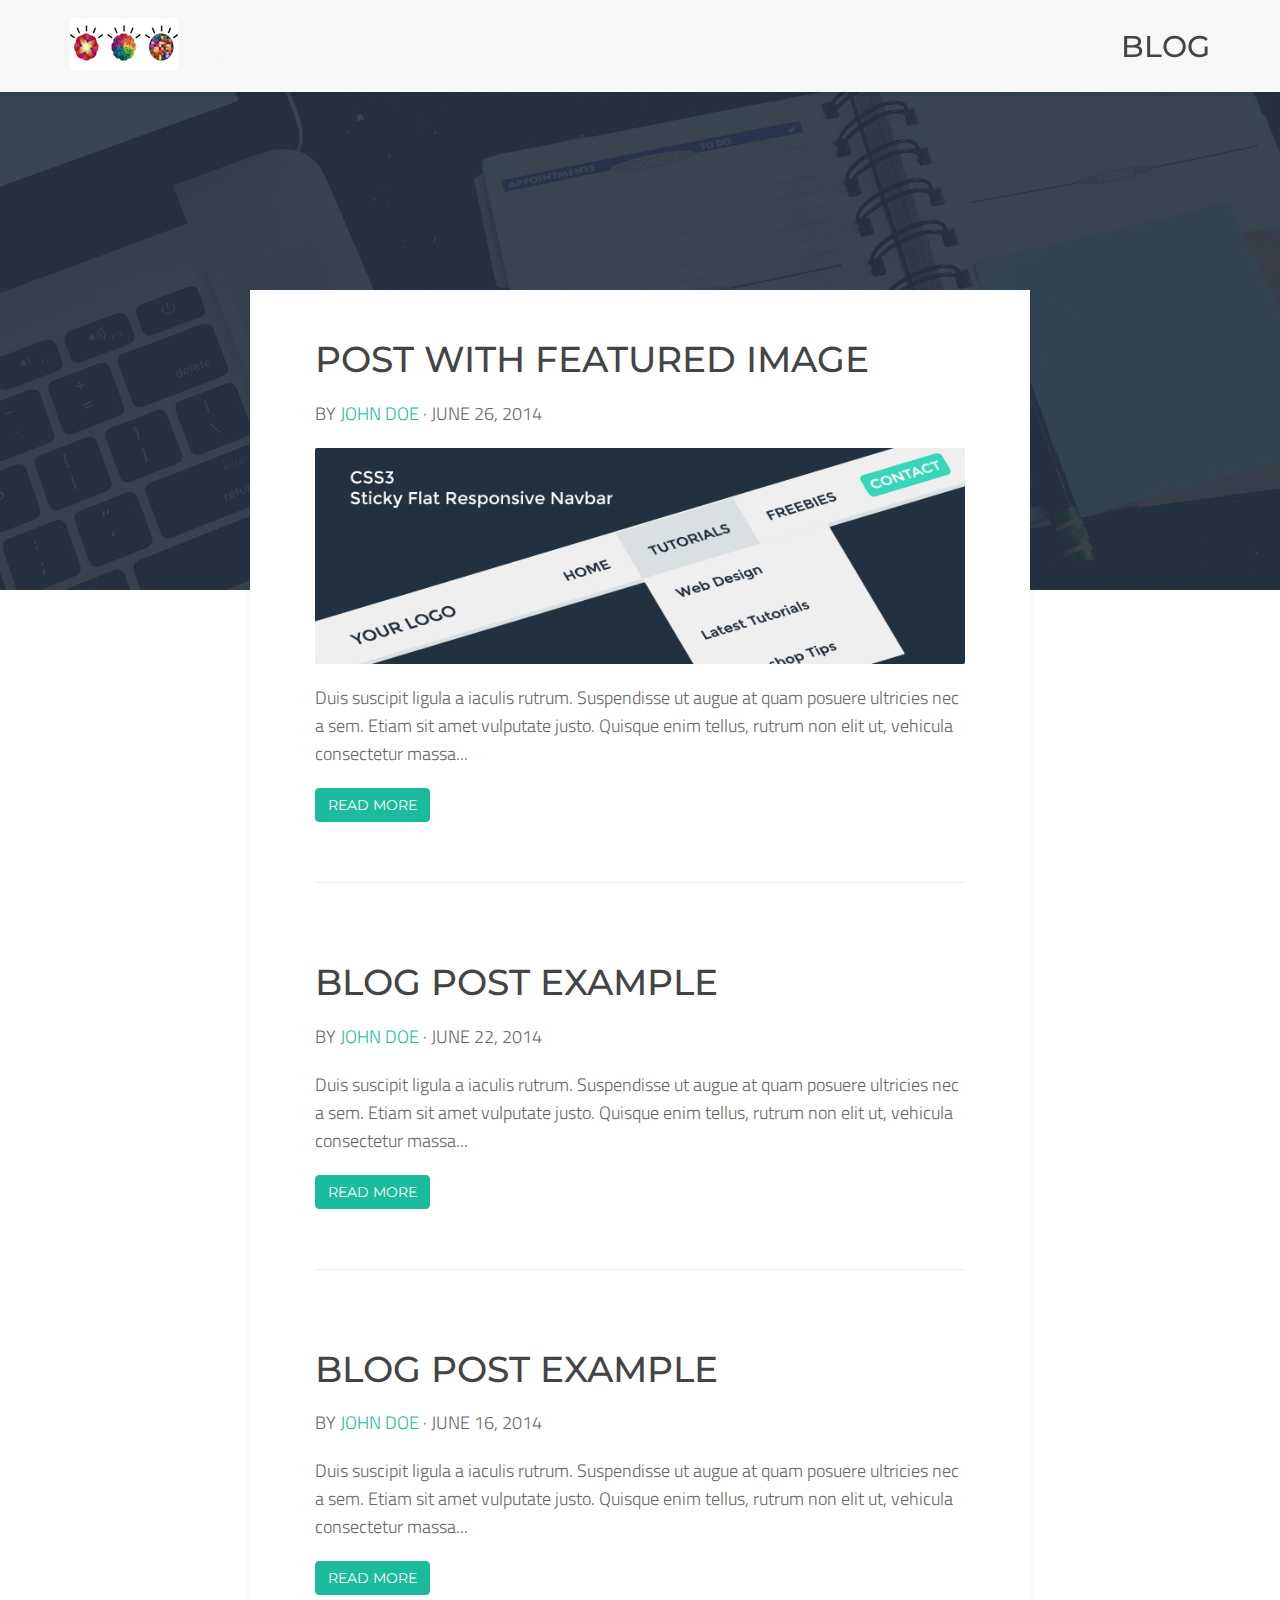
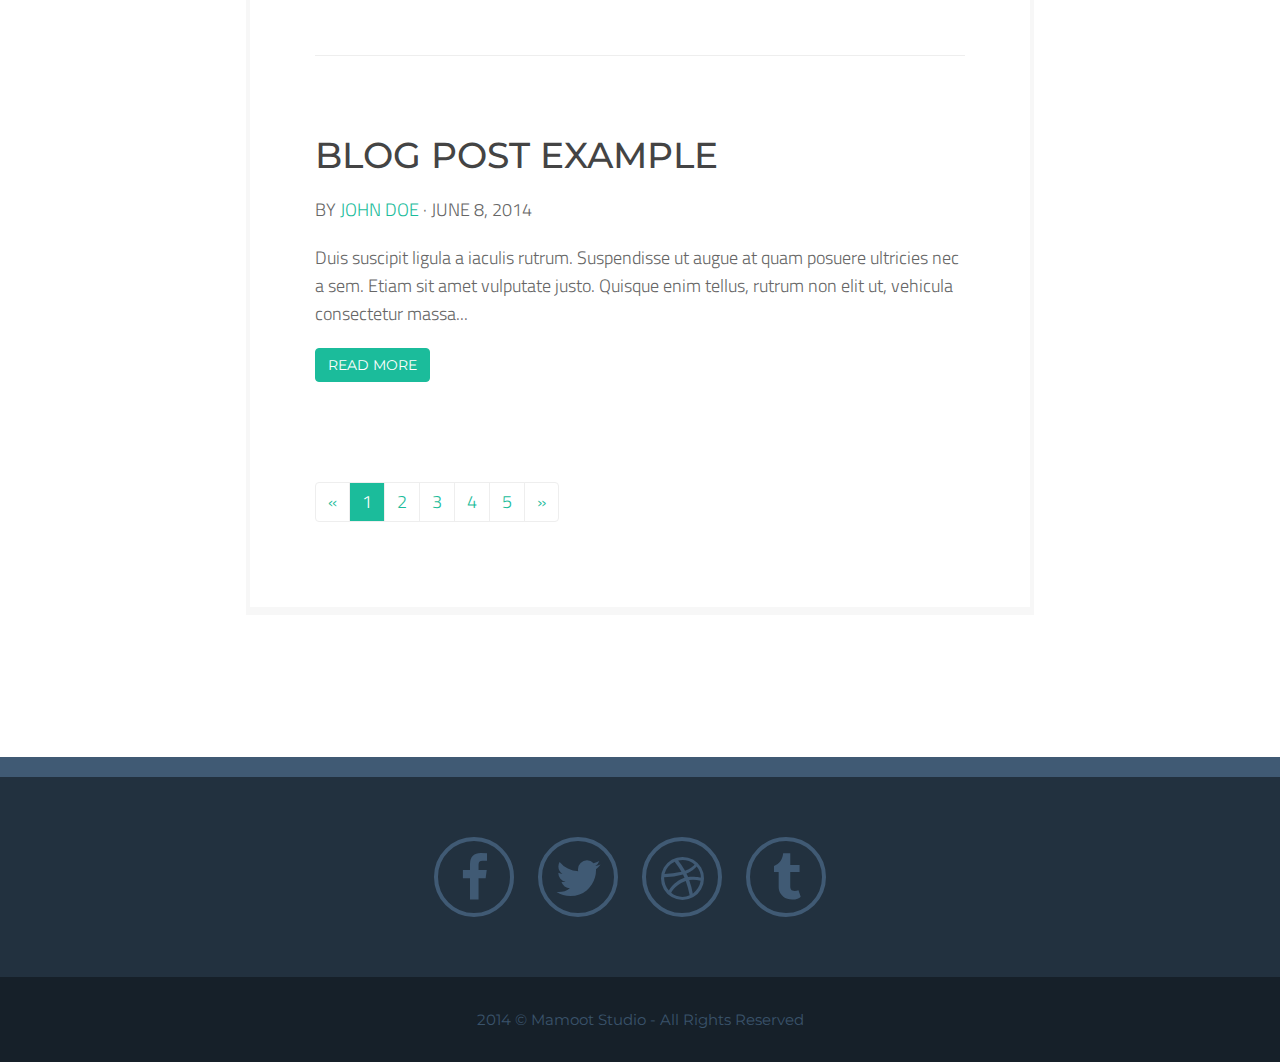
<file: assignment-2/Numo/blog.html>
<!DOCTYPE html>
<html lang="en">
  <head>
    <meta charset="utf-8">
    <meta http-equiv="X-UA-Compatible" content="IE=edge">
    <meta name="viewport" content="width=device-width, initial-scale=1">
    <meta name="description" content="">
    <meta name="author" content="">
    <link rel="shortcut icon" href="assets/images/favicon.ico">
    <title>Numo | Flat Portfolio</title>
    <!-- CSS -->
    <!--===============================================================-->
    <link href="css/bootstrap.min.css" rel="stylesheet">
    <link href='http://fonts.googleapis.com/css?family=Montserrat:400,700' rel='stylesheet' type='text/css'>
    <link href='http://fonts.googleapis.com/css?family=Titillium+Web:400,300,300italic,400italic,600,600italic,700' rel='stylesheet' type='text/css'>    
    <link href="http://netdna.bootstrapcdn.com/font-awesome/4.1.0/css/font-awesome.min.css" rel="stylesheet">
    <link href="assets/css/theme.css" rel="stylesheet">
    <!-- HTML5 shim and Respond.js IE8 support of HTML5 elements and media queries -->
    <!--[if lt IE 9]>
      <script src="https://oss.maxcdn.com/libs/html5shiv/3.7.0/html5shiv.js"></script>
      <script src="https://oss.maxcdn.com/libs/respond.js/1.4.2/respond.min.js"></script>
    <![endif]-->
  </head>
  <body>

    <!-- NAVBAR-->
    <!--===============================================================-->
    <div class="navbar navbar-default navbar-fixed-top" role="navigation">
      <div class="container">

        <div class="row">
          <div class="col-sm-4">
            <a class="navbar-brand navbar-brand-blog" data-scroll href="index.html"><img src="assets/images/logo.png" alt="logo"></a>
          </div>

          <div class="col-sm-8">
            <a data-scroll href="#home"><h2 class="pull-right title-blog">BLOG</h2></a>
          </div>

        </div>

      </div>
    </div>

    <!-- INTRO-->
    <!--===============================================================-->
    <div class="bg-intro-blog" id="home">
      <div class="layer-intro-blog">
      </div>
    </div>

    <!-- BLOG-->
    <!--===============================================================-->
    <div class="bg-post">
      <div class="container">

        <div class="row row-blog">
          <div class="col-md-8 col-md-offset-2 wrapper-blog">

            <div class="row">
              <div class="col-sm-12">
                <a href="blog-post.html"><h1 class="title-post">Post with Featured Image</h1></a>
                <p class="small author">BY <span class="green">JOHN DOE</span> · JUNE 26, 2014</p>
                <a href="blog-post.html"><img class="img-responsive img-featured" src="assets/images/blog.png" alt="featured image"></a>
                <p>Duis suscipit ligula a iaculis rutrum. Suspendisse ut augue at quam posuere ultricies nec a sem. Etiam sit amet vulputate justo. Quisque enim tellus, rutrum non elit ut, vehicula consectetur massa...
                </p>
                <a href="blog-post.html" class="btn btn-default">Read More</a>
                <hr>
              </div>
            </div>

            <div class="row">
              <div class="col-sm-12">
                <a href="blog-post.html"><h1 class="title-post">Blog Post Example</h1></a>
                <p class="small author">BY <span class="green">JOHN DOE</span> · JUNE 22, 2014</p>
                <p>Duis suscipit ligula a iaculis rutrum. Suspendisse ut augue at quam posuere ultricies nec a sem. Etiam sit amet vulputate justo. Quisque enim tellus, rutrum non elit ut, vehicula consectetur massa...
                </p>
                <a href="blog-post.html" class="btn btn-default">Read More</a>
                <hr>
              </div>
            </div>

            <div class="row">
              <div class="col-sm-12">
                <a href="blog-post.html"><h1 class="title-post">Blog Post Example</h1></a>
                <p class="small author">BY <span class="green">JOHN DOE</span> · JUNE 16, 2014</p>
                <p>Duis suscipit ligula a iaculis rutrum. Suspendisse ut augue at quam posuere ultricies nec a sem. Etiam sit amet vulputate justo. Quisque enim tellus, rutrum non elit ut, vehicula consectetur massa...
                </p>
                <a href="blog-post.html" class="btn btn-default">Read More</a>
                <hr>
              </div>
            </div>

            <div class="row">
              <div class="col-sm-12">
                <a href="blog-post.html"><h1 class="title-post">Blog Post Example</h1></a>
                <p class="small author">BY <span class="green">JOHN DOE</span> · JUNE 8, 2014</p>
                <p>Duis suscipit ligula a iaculis rutrum. Suspendisse ut augue at quam posuere ultricies nec a sem. Etiam sit amet vulputate justo. Quisque enim tellus, rutrum non elit ut, vehicula consectetur massa...
                </p>
                <a href="blog-post.html" class="btn btn-default">Read More</a>
              </div>
            </div>

            <div class="row">
              <div class="col-sm-12 col-pagination">
                <ul class="pagination">
                  <li><a href="#">&laquo;</a></li>
                  <li class="active"><span>1 <span class="sr-only">(current)</span></span></li>
                  <li><a href="#">2</a></li>
                  <li><a href="#">3</a></li>
                  <li><a href="#">4</a></li>
                  <li><a href="#">5</a></li>
                  <li><a href="#">&raquo;</a></li>
                </ul>
              </div>
            </div>

          </div>
        </div>
      </div>
    </div>

    <!-- FOOTER-->
    <!--===============================================================-->
    <div class="bg-footer">
      <div class="container">
        <div class="row text-center">
          <div class="col-sm-12">
            <a href="#"><i class="fa fa-facebook"></i></a>
            <a href="#"><i class="fa fa-twitter"></i></a>
            <a href="#"><i class="fa fa-dribbble"></i></a>
            <a href="#"><i class="fa fa-tumblr"></i></a>
          </div>
        </div>
      </div>
    </div>

    <!-- FOOTER-BOTTOM-->
    <!--===============================================================-->
    <div class="bg-footer-bottom">
      <div class="container">
        <div class="row">
          <div class="col-sm-12">
            <p class="text-center">2014 &copy; Mamoot Studio - All Rights Reserved</p>
          </div>
        </div>
      </div>
    </div>

    <!-- JAVASCRIPT-->
    <!--===============================================================-->
    <script src="https://ajax.googleapis.com/ajax/libs/jquery/1.11.0/jquery.min.js"></script>
    <script src="js/bootstrap.min.js"></script>
    <script src="assets/js/jquery.magnific-popup.min.js"></script>
    <script src="assets/js/smooth-scroll.js"></script>
    <script>
        smoothScroll.init();
    </script>
    <script>
      $(window).scroll(function () {
        if ($(document).scrollTop() < 120) {
          $('.navbar').removeClass('tiny');
        } else {
          $('.navbar').addClass('tiny');
        }
      });
    </script>
    <script>
      $(document).ready(function() {
        $('.lightbox').magnificPopup({type:'image'});
      });
    </script>
  </body>
</html>
</file>
<file: assignment-1/assets/css/style.css>
body {
	background: url("../images/asanoha-400px.png"); 
	font-size: 18px;
	line-height: 34px;
	font-family: 'Arial', 'Helvetica Neue', Helvetica, sans-serif;
	color: #777;  	
}
#title {
	font-size: 30px;
	line-height: 49px;
	border-bottom: 3px solid #ddd;
	padding-bottom: 20px; 
}

* {
  box-sizing: border-box;
}

html, body {
	height: 100%;
}

.wrapper {
	min-height: 100%;
	height: auto !important; 
	height: 100%;
	margin: 0 auto -105px; 
}
footer, .push {
	height: 105px; 
}

/*index*/
.container{
	width: 100%;
	max-width: 960px;
	margin: 0 auto;
	clear: both;
}

h1, 
h2,
h3,
p {
	margin-bottom: 20px;
}
p:last-child {
	margin-bottom: 0;
}
h1, h2, h3 {
	font-family: 'Georgia', Times, Times New Roman, serif;
	font-weight: 700;
	color: #4aaaa5;
}
h1 {
	font-size: 30px;
	line-height: 49px;
	border-bottom: 3px solid #ddd;
	padding-bottom: 20px;
}
h2,
h3 {
	font-size: 22px;
}

#header {
	background: #fff;
	margin: 0 0 30px;
	z-index: 99;
	color: #fff;
	overflow: auto;
	border-bottom: 2px solid #ccc;
	position: fixed;
	width: 100%;
}

#logo {
	width: 250px;
	height: 90px;
	background: #4aaaa5;
	float: left;
	font-family: 'Georgia', Times, Times New Roman, serif;
	text-align: center;
	line-height: 90px;
	color: #fff;
	font-weight: 700;
	font-size: 30px;
	text-decoration: none;
}
nav {
	float: right;
	margin-top: 25px;
	text-align: center; 
}
nav a {
	color: #999;
	text-decoration: none;
	margin-left: 15px;
	display: inline-block;
	border-left: 1px solid #efefef;
	padding-left: 15px;
	line-height: 18px;
	font-size: 22px; 
	padding: 20px 0px 0px 20px;
}
nav a:first-child {
	border-left: 0 none;
}

/*footer*/

footer {
	background: #666;
	color: #fff;
	padding: 50px 0;
	clear: both;
	border-top: 10px solid #4aaaa5;
	color: #ccc;
	font-size: 12px;
	text-align: center;
}

/*sidebar*/

.sidebar {
	background: #fff;
	padding: 30px;
	width: 270px;
	float: right;
	border: 1px solid #ddd;
	margin-bottom: 20px;
}
h3,
.sidebar h2 {
	border-bottom: 2px solid #eee;
	padding-bottom: 20px;
	margin-bottom: 15px;
	line-height: 22px;
}
.social {
	width: 62px;
	height: 62px;
	margin-top: 8px;
	margin-right: 5px;
}
.social:last-child {
	margin-right: 0;
}

/*main*/

#main {
	padding-top: 130px;
}
.main-section {
	background: #fff;
	padding: 30px;
	margin: 0 0 40px 0;
	width: 100%;
	max-width: 650px;
	float: left;
	border: 1px solid #ddd;
}

/*portfolio page*/

.work {
	width: 274px;
	overflow: auto;
	position: relative;
	float: left;
	margin: 20px 0 25px;
}
.work:nth-child(even) {
	margin-right: 40px;
}
.work img {
	width: 100%;
	border: 0 none;
	opacity: .8;
}
.work h3 {
	border-bottom: 0;
	background: #4aaaa5;
	color: #fff;
	text-align: center;
	position: absolute;
	padding: 15px;
	width: 100%;
	bottom: 20px;
	line-height: 30px;
	margin-bottom: 0;
	font-weight: 300;
}
.auth-image {
	width: 200px;
	height: auto;
	margin-top: 10px;
	float: left;
	margin-right: 25px;
}

/*contact page*/

#contact-form ul {
	margin-bottom: 20px;
	margin-top: 20px; 
}
#contact-form li {
	margin-bottom: 10px;
}
label,
input[type=text],
input[type=email],
textarea {
	display: block;
	width: 100%;
}
input[type=text],
input[type=email],
textarea {
	height: 35px;
	border: 1px solid #ddd;
	padding: 0 10px;
	font-size: 14px;
}
textarea {
	height: 200px;
}
input[type=submit] {
	background: #4aaaa5;
	border: 0 none;
	color: #fff;
	font-size: 18px;
	padding: 10px 30px;
	cursor: pointer;
}

/*media*/

@media screen and (max-width: 980px)  {

	body {
		background-color: #ccc;
	}
	.wrapper {
		width: 100%;
		padding: 20px;
	}
	#main-content,
	#header
	{
		width: 100%;
	}
	
	}

@media screen and (max-width: 768px)  {
		body {
		background-color: #ccc;
	}
	.wrapper {
		width: 100%;
		padding: 20px;
	}
	#main-content,
	#header {
		width: 100%;
	}
	.sidebar {
		width: 650px; 
		float:left;
	}
	nav {
		float: none;
	}

}
@media screen and (max-width: 640px) {
	body {
		background-color: #ccc;
	}
	.wrapper {
		width: 100%;
		padding: 20px;
	}
	#main-content,
	#header,
	#logo,
	.sidebar 
	{
		width: 100%;

	}

	.sidebar {
		margin-top: 40px;
		float: none;
	}
	nav {
		float: none;
	}
}
</file>
<file: assignment-2/Numo/assets/css/style.css>
/* 
Document   : theme.css
Author     : Mamoot Studio
Description: Style-Layout
*/

/* Table of Content
==================================================
#GENERAL
#NAVBAR
#INTRO
#PORTFOLIO
#SKILLS
#SERVICES
#CONTACT
#FOOTER
#FOOTER-BOTTOM
#BLOG

/* GENERAL
   ================================================== */
body {
    padding-top: 0;
    font-family: 'Arimo', sans-serif;
}

.orange {
    color:#FFA500;
}

a {
    color:#FFA500;
}

a:hover {
    color:#FFA500;
    text-decoration:none;
}

a:focus {
    outline: none; 
}

a:active,a:focus {
    text-decoration:none;
}

hr {
    width: 50px;
    border: solid 2px #e7e7e7;
    padding: 0;
    margin-top: 0;
    margin-bottom: 97.5px;
}

.title {
    margin-top: 130px;
    color: #777;
    margin-bottom: 15px;
    text-align: center;
}

.margin-bottom {
    margin-bottom: 65px;
}

@media (max-width:767px) {
 
    body {
        padding-top: 0px;
    }

    .margin-bottom-xs {
        margin-bottom: 65px;
    }

    hr {
        margin-bottom: 65px;
    }

    .title {
        margin-top: 65px;
    }
}

/* BUTTON
   ================================================== */
.btn {
    border: solid #DDDDDD 1px ;
    border-radius: 0px;
    margin:0;
    margin-bottom:20px;
    margin-top:10px;
    text-transform:uppercase;
    border-radius:4px;
    -webkit-transition: background-color .22s ease-out;
    -moz-transition: background-color .22s ease-out;
    -o-transition: background-color .22s ease-out;
    transition: background-color .22s ease-out;
}

.btn:hover,
.btn:focus,
.btn:active,
.btn.active,
.open .dropdown-toggle.btn {
    text-decoration: none;
    -webkit-box-shadow: none;
    box-shadow: none;
    outline:0px !important;
}

/* BUTTON DEFAULT */
.btn-default {
    color: #FFF;
    background-color: #FFA500;
    border-color: #FFA500;
}

.btn-default:hover {
    color: #FFF;
    background-color: #777;
    border-color: #777;
}

.btn-default:focus,
.btn-default:active,
.btn-default.active,
.open .dropdown-toggle.btn-default {
    color: #FFF;
    background-color:#FFA500;
    border-color: #FFA500;
}

/* PAGINATION-PAGER
   ================================================== */
.col-pagination {
    margin-top:40px;
}

.pagination .active span{
    background-color:#FFA500;
    border-color:#EEEEEE;
}

.pagination .active span:hover {
    background-color:#FFA500;
    border-color:#EEEEEE;
}
.pagination li a, .pager li a {
    -webkit-transition: background-color .22s ease-out;
    -moz-transition: background-color .22s ease-out;
    -o-transition: background-color .22s ease-out;
    transition: background-color .22s ease-out;
}
.pagination li a {
    color:#FFA500
    border-color:#EEEEEE;
}

.pagination li a:hover {
    color:#FFF;
    background-color:#FFA500;
    border-color:#EEEEEE;
}

/* NAVBAR
   ================================================== */
.navbar-default {
    background-color: rgba(255,255,255,.96);
    border: 0;
    /*box-shadow*/
    -webkit-box-shadow: 0 4px 0 0 rgba(0,0,0,0.08);
    -moz-box-shadow: 0 4px 0 0 rgba(0,0,0,0.08);
    box-shadow: 0 4px 0 0 rgba(0,0,0,0.08);
    min-height: 92px;
    /*transition*/
    -webkit-transition: height .22s ease-out;
    -moz-transition: height .22s ease-out;
    -o-transition: height .22s ease-out;
    transition: height .22s ease-out;
}

.navbar-default.tiny {
    min-height: 56px;
}

.navbar-brand {
    margin-top: 0;
    padding-top: 0;
}

.navbar-brand img {
    width: 108px;
    margin-top: 18px;
    /*transition*/
    -webkit-transition: all .22s ease-out;
    -moz-transition: all .22s ease-out;
    -o-transition: all .22s ease-out;
    transition: all .22s ease-out;
}

.navbar.tiny .navbar-brand img {
    width: 86px;
    margin-top: 6px;
}

.navbar.navbar-default .navbar-nav>li>a {
    padding-top: 36px;
    padding-bottom: 36px;
    font-size: 15px;
    text-transform: uppercase;
    color: #22313F;
    /*transition*/
    -webkit-transition: padding .22s ease-out;
    -moz-transition: padding .22s ease-out;
    -o-transition: padding .22s ease-out;
    transition: padding .22s ease-out;
}

.navbar.tiny .navbar-nav>li>a {
    padding-top: 18px;
    padding-bottom: 18px;
}

.navbar.navbar-default .navbar-nav>li>a:hover {
    color: #FFA500;
    /*transition*/
    -webkit-transition: color .13s ease-out;
    -moz-transition: color .13s ease-out;
    -o-transition: color .13s ease-out;
    transition: color .13s ease-out;
}

.navbar-nav li a .contact {
    padding: 7px 10px;
    background-color: #FFA500;
    color: #FFF;
    border-radius: 4px;
}

.navbar-nav li a .contact:hover {
    -webkit-transition: background-color .13s ease-out;
    -moz-transition: background-color .13s ease-out;
    -o-transition: background-color .13s ease-out;
    transition: background-color .13s ease-out;
    background-color:#777;
}


@media (max-width:767px) {
 
    .navbar-default {
        min-height: 50px;
    }

    .navbar-default.tiny {
        min-height: 50px;
    }

    .navbar.navbar-default .navbar-nav>li>a {
        padding-top: 8px;
        padding-bottom: 8px;
        text-align: center;
    }

    .navbar.tiny .navbar-nav>li>a {
        padding-top: 8px;
        padding-bottom: 8px;
        text-align: center;
    }

    .navbar-nav li a .contact {
        padding: 3px 10px;
    }


    .navbar-brand img {
        width: 86px;
        margin-top: 4px;
    }

    .navbar.tiny .navbar-brand img {
        width: 86px;
        margin-top: 4px;
    }

    .navbar-default .navbar-toggle {
        background-color: #FFA500;
        border-color: #FFA500;
    }

    .navbar-default .navbar-toggle:hover,
    .navbar-default .navbar-toggle:active,
    .navbar-default .navbar-toggle:focus {
        background-color: #38e2c0;
        border-color: #38e2c0;
    }

    .navbar-default .navbar-toggle .icon-bar {
        background-color: white;
    }
}

/* INTRO
   ================================================== */
.bg-intro {
    color: #FFF;
/*    background-image: url(../images/bg.jpg);*/
    background-image: url(../images/hotairballoons.jpg);
    background-repeat: no-repeat;
    background-position: center;
    /*background-size*/
    -moz-background-size: cover;
    background-size: cover;
}

.bg-intro .row {
    padding-top: 242px;
    padding-bottom: 150px;
}

.layer-intro {
   /* background-color:rgb(34,49,63);*/
    /* IE 8 OPACITY */
    -ms-filter: "progid:DXImageTransform.Microsoft.Alpha(Opacity=90)";
    background-color: rgba(34,49,63,.9);
}

.bg-intro h1 {
    position:relative;
    top:0px;
    font-size: 40px;
    max-width: 700px;
    margin: 0 auto;
/*    text-transform: uppercase;*/
    line-height: 66px;
    -webkit-animation-duration: 0.8s;
    animation-duration: 0.8s;
    -webkit-animation-fill-mode: both;
    animation-fill-mode: both;
    -webkit-animation-name: bounceInUp;
    animation-name: bounceInUp;
    animation-delay: 1.5s;
    -webkit-animation-delay: 1.5s;
}

/* ANIMATION */
@-webkit-keyframes bounceInUp {
    0% {
        opacity: 0;
        top:1000px;
    }

    60% {
        opacity: 1;
        top:-30px;
    }

    80% {
        top:10px;
    }

    100% {
        top:0px;
    }
}

@keyframes bounceInUp {
    0% {
        opacity: 0;
        top:1000px;
    }

    60% {
        opacity: 1;
        top:-30px;
    }

    80% {
        top:10px;
    }

    100% {
        top:0px;
    }
}

.arrow-down {
    width: 0;
    height: 0;
    border-left: 20px solid transparent;
    border-right: 20px solid transparent;
    border-top: 20px solid #35404C;
    margin: 0 auto;
}

@media (max-width:767px) { 

    .bg-intro h1 {
        font-size: 26px;
        line-height: 32px;
    }

    .bg-intro .row {
        padding-top: 105px;
        padding-bottom: 65px;
    }
}

/* PORTFOLIO
   ================================================== */
.row-portfolio {
    margin-bottom: 138px;
}

.wrapper-portfolio {
    border-radius:10px;
    margin: 0 auto;
    position: relative;
    display: block;
    background-color: #34495E;
    max-width: 320px;
    /*box-shadow*/
    -webkit-box-shadow: 0px 6px 0 0 rgba(0,0,0,0.08);
    -moz-box-shadow: 0px 6px 0 0 rgba(0,0,0,0.08);
    box-shadow: 0px 6px 0 0 rgba(0,0,0,0.08);
}

.wrapper-portfolio .img-responsive {
    border-radius:10px;
    /*transition*/
    -webkit-transition: opacity .1s linear;
    -moz-transition: opacity .1s linear;
    -o-transition: opacity .1s linear;
    transition: opacity .1s linear;
}

.wrapper-portfolio:hover .img-responsive {
    /* IE 8 OPACITY*/
    -ms-filter: "progid:DXImageTransform.Microsoft.Alpha(Opacity=10)";
    opacity: 0.06;
}

.wrapper-portfolio:hover .category {
    visibility: visible;
    top: 50%;
}

.category {
    visibility: hidden;
    position: absolute;
    top: 140%;
    left: 0;
    right: 0;
    bottom: 0;
    text-align: center;
    margin: 0 auto;
    color: #FFF;
    line-height: 0;
    font-size: 20px;
    /*transition*/
    -webkit-transition: all .2s ease-out;
    -moz-transition: all .2s ease-out;
    -o-transition: all .2s ease-out;
    transition: all .2s ease-out;
}

/* SKILLS
   ================================================== */
.bg-skills {
    background-color: #F2F2F2;
    padding-top: 130px;
    padding-bottom: 130px;
}

.bg-skills h2 {
    margin-top: 0;
    color: #777;
}

.bg-skills p {
    padding-right: 40px;
    color: #777;
    font-size: 18px;
    line-height: 32px;
    margin-top: 14px;
}

.bg-skills h4 {
    color: #777;
}

.progress {
    background-color: #405A74;
    border-radius: 4px;
}

.progress-bar {
    background-color: #FFA500;
}

@media (max-width:767px) {
    .bg-skills p {
        padding-right: 0px;
    }
}

/* SERVICES
   ================================================== */
.bg-services {
    padding-top: 0;
    padding-bottom: 130px;
}

.bg-services h3 {
    margin-top: 0;
}

.bg-services .row .fa {
    width: 40px;
    text-align: center;
    padding-top: 10px;
    color: #FFA500;
}

.bg-services .row .fa-mobile {
    font-size: 80px;
    padding-top: 0;
}

@media (max-width:767px) {

    .bg-services h3, .bg-services p {
        padding-left: 12px;
    }

    .bg-services .row .fa {
        width: 40px;
        text-align: center;
        padding-top: 0px;
        font-size: 44px;
    }

    .bg-services .row .fa-mobile {
        font-size: 80px;
        padding-top: 0px;
    }
}

/* CONTACT
   ================================================== */
.bg-contact {
    background-color: #FFA500;
    color: #FFF;
    padding-top: 32px;
    padding-bottom: 32px;
}

.bg-contact .glyphicon-envelope {
    margin-right: 10px;
    position: relative;
    top: 2px;
}

.bg-contact .mail {
    color: #FFF;
    text-decoration: none;
    font-size: 18px;
    padding: 12px 30px;
    border: solid 2px #FFF;
    border-radius: 4px;
    margin: 0;
    display: inline-block;
}

.bg-contact h3 {
    margin-top: 16px;
    display: inline-block;
    margin-right: 50px;
}

.bg-contact .mail:hover {
    background-color: #FFF;
    color: #FFA500;
    -webkit-transition: all .1s linear;
    -moz-transition: all .1s linear;
    -o-transition: all .1s linear;
    transition: all .1s linear;
}

@media (max-width:767px) {
 
    .bg-contact h3 {
        display: block;
        margin: 0;
        margin-bottom: 32px;
    }

    .bg-contact .mail {
        margin: 0;
    }
}

/* FOOTER
   ================================================== */
.bg-footer {
    background-color: #22313F;
    text-align: center;
    padding-top: 60px;
    padding-bottom: 60px;
    border-top: 20px solid #405a74;
}

.bg-footer .fa {
    color: #405A74;
    border-radius: 50%;
    width: 80px;
    height: 80px;
    border: solid 4px #405A74;
    font-size: 50px;
    text-align: center;
    padding-top: 12px;
    margin-right: 20px;
    text-decoration: none;
    -webkit-transition: all .1s linear;
    -moz-transition: all .1s linear;
    -o-transition: all .1s linear;
    transition: all .1s linear;
}

.bg-footer .fa:hover {
    background-color: #FFA500;
    color: #FFF;
}

@media (max-width:767px) {

    .bg-footer {
        border-width: 6px;
        padding-top: 16px;
        padding-bottom: 16px;
    }

    .bg-footer .fa {
        width: 50px;
        height: 50px;
        border: solid 2px #3a536b;
        font-size: 30px;
        padding-top: 8px;
        margin-right: 10px;
    }
}

/* FOOTER BOTTOM
   ================================================== */
.bg-footer-bottom {
    background-color: #162029;
    padding-top: 32px;
    padding-bottom: 32px;
}

.bg-footer-bottom p {
    margin: 0;
    padding: 0;
    color: #3a536b;
    font-size: 15px;
}

.bg-footer-bottom ul {
    padding: 0;
    margin: 0;
    font-size: 15px;
}

.bg-footer-bottom ul li a {
    color:#3a536b;
}

.bg-footer-bottom ul li a:hover {
    color:#FFA500;
    text-decoration: none;
    
}
.bg-footer-bottom .border-right {
    border-right: 1px solid #3a536b;
    padding-right: 12px;
}

@media (max-width:767px) {

    .bg-footer-bottom .copyright {
        text-align: center;
        margin-bottom: 16px;
    }

    .bg-footer-bottom ul {
        text-align: center;
        float: none !important;
    }
}

/* BLOG
   ================================================== */
.title-blog {
    margin-top:30px;
    /*transition*/
    -webkit-transition: all .22s ease-out;
    -moz-transition: all .22s ease-out;
    -o-transition: all .22s ease-out;
    transition: all .22s ease-out;
}

.navbar.tiny .title-blog {
    margin-top:12px;
    margin-bottom:0px;
}

.bg-intro-blog {
    min-height:590px;
    background-image: url(../assets/images/hotairballoons.jpg);
    background-repeat: no-repeat;
    background-position: center;
    /*background-size*/
    -moz-background-size: cover;
    background-size: cover;
}

.layer-intro-blog {
    min-height:590px;
    background-color:rgb(34,49,63);
    /* IE 8 OPACITY */
    -ms-filter: "progid:DXImageTransform.Microsoft.Alpha(Opacity=90)";
    background-color: rgba(34,49,63,.9);
}

.wrapper-blog{
    background-color:#FFF;
    position:relative;
    top:-300px;
    padding:50px 65px;
    -webkit-box-shadow: 0px 4px 0px 4px rgba(51,51,51,0.04);
    -moz-box-shadow: 0px 4px 0px 4px rgba(51,51,51,0.04);
    box-shadow: 0px 4px 0px 4px rgba(51,51,51,0.04);
    margin-bottom:-150px;
}

.wrapper-disqus{
    margin-top:80px;
}

.wrapper-blog hr {
    width:100%;
    border:0px;
    border-bottom:solid 1px #EEEEEE;
    margin-top:40px;
    margin-bottom:60px;
}

.wrapper-blog .row {
    margin-bottom:20px;
}

.wrapper-blog .img-featured {
    border-radius:2px;
}


.wrapper-blog .img-featured {
    margin-bottom:20px;
}

.wrapper-blog a .img-featured {
    /*transition*/
    -webkit-transition: opacity .22s ease-out;
    -moz-transition: opactiy .22s ease-out;
    -o-transition: opacity .22s ease-out;
    transition: opacity .22s ease-out;
}

.wrapper-blog a .img-featured:hover {
    opacity:0.9;
}

/* BLOG TYPOGRAPHY
   ================================================== */
.wrapper-blog h1, .wrapper-blog h2, .wrapper-blog h3, .wrapper-blog h4, .wrapper-blog h5, .wrapper-blog h6 {
    margin-top:20px;
    margin-bottom:10px;
}

.wrapper-blog p, .wrapper-blog ul, .wrapper-blog ol{
    font-family: 'Titillium Web', sans-serif;
    font-size:18px;
    line-height:28px;
    font-weight:300;
    color:#666;
    -webkit-font-smoothing: antialiased;
}
.wrapper-blog p {
    margin-top:0px;
}
.wrapper-blog .author {
    margin-bottom:20px;
}
.wrapper-blog ul, .wrapper-blog ol, .wrapper-blog img {
    margin-top:20px;
    margin-bottom:10px;
}
.wrapper-blog .title-post {
    margin-top:0px;
    margin-bottom:20px;
    text-transform: uppercase;
    color:#444;
    -webkit-transition: color .22s ease-out;
    -moz-transition: color .22s ease-out;
    -o-transition: color .22s ease-out;
    transition: color .22s ease-out;
}

.wrapper-blog a .title-post:hover {
    color:#FFA500;
}

/* BLOG-POST-GALLERY */
.wrapper-thumbnail {
    border-radius:4px;
    position: relative;
    display: block;
    background-color: #34495E;
    margin-bottom:20px;
    max-width:350px;
}

.wrapper-thumbnail img {
    border-radius:4px;
    /*transition*/
    -webkit-transition: opacity .22s ease-out;
    -moz-transition: opacity .22s ease-out;
    -o-transition: opacity .22s ease-out;
    transition: opacity .22s ease-out;
}

.wrapper-thumbnail:hover img {
    /* IE 8 OPACITY*/
    -ms-filter: "progid:DXImageTransform.Microsoft.Alpha(Opacity=10)";
    opacity: 0.4;
}

.wrapper-thumbnail:hover .fa-search{
    visibility:visible;
}

.fa-search {
    visibility:hidden;
    position:absolute;
    top:0px;
    color:white;
    line-height:0px;
    top:50%;
    left:0px;
    right:0px;
    text-align:center;
}

@media (max-width:767px) {
.title-blog {
    margin-top:12px;
    /*transition*/
    -webkit-transition: all .22s ease-out;
    -moz-transition: all .22s ease-out;
    -o-transition: all .22s ease-out;
    transition: all .22s ease-out;
    font-size:24px;
}

.navbar.tiny .title-blog {
    margin-top:12px;
    margin-bottom:0px;
}

.row-blog {
    padding:10px;
}

.wrapper-blog{
    top:-60px;
    padding:30px 20px;
    margin-bottom:0px;
}

.wrapper-blog .row {
    margin-bottom:0px;
}

.navbar-brand-blog {
    margin-left:-15px;
}

.wrapper-blog h1, .wrapper-blog h2, .wrapper-blog h3, .wrapper-blog h4, .wrapper-blog h5, .wrapper-blog h6 {
    margin-top:40px;
    margin-bottom:10px;
}

.bg-intro-blog, .layer-intro-blog {
    min-height:160px;
}

.wrapper-blog .title-post {
    font-size:22px;
}

.wrapper-blog .author {
    font-size:15px;
}

}
</file>
<file: assignment-2/Documentation/css/doc.css>
body {
  padding-top:60px;
  font-family: 'Montserrat', sans-serif;
}

.container-doc hr {
	margin-left:0px;
	margin-top:10px;
	width:80px;
}

.container-doc h4 {
	margin-top:30px;
	margin-bottom:16px;
}
.title-lead {
  color:#1BBC9B;
  font-size:60px;
}

.container-doc {
  margin-top:80px;
}
.title-small {
  margin:0;
  color:#22313F;
}

.container-doc p {
	line-height:28px;
	font-size:16px;
	margin-top:8px;
}

.margin-top-doc {
	margin-top:110px;
}

.margin-top-20 {
	margin-top:20px;
}

pre span {
	color:red;
}
.container-doc ol {
	margin-top:16px;
}

.container-doc ol li {
	margin-bottom:10px;
}

.red {
	color:#E26A6A;
}

.green {
	color:#1BBC9B;
}

/* FOOTER
   ================================================== */
.bg-footer {
    background-color: #F5F5F5;
    text-align: center;
    margin-top:150px;
}

.bg-footer {
    padding-top: 60px;
    padding-bottom: 60px;
}

.bg-footer .fa {
    color: #1BBC9B;
    border-radius: 50%;
    width: 80px;
    height: 80px;
    border: solid 4px #1BBC9B;
    font-size: 50px;
    text-align: center;
    padding-top: 12px;
    margin-right: 20px;
    text-decoration: none;
    -webkit-transition: all .1s linear;
    -moz-transition: all .1s linear;
    -o-transition: all .1s linear;
    transition: all .1s linear;
}

.bg-footer .fa:hover {
    background-color: #1BBC9B;
    color: #F5F5F5;
}

@media (max-width:767px) {

    .bg-footer {
        border-width: 6px;
        padding-top: 16px;
        padding-bottom: 16px;
    }

    .bg-footer .fa {
        width: 50px;
        height: 50px;
        border: solid 2px #1BBC9B;
        font-size: 30px;
        padding-top: 8px;
        margin-right: 10px;
    }
}

/* FOOTER BOTTOM
   ================================================== */
.bg-footer-bottom {
    padding-top: 32px;
    padding-bottom: 32px;
}

.bg-footer-bottom p {
    margin: 0;
    padding: 0;
    color: #22313F;
    font-size: 15px;
}

@media (max-width:767px) {

    .bg-footer-bottom .copyright {
        text-align: center;
        margin-bottom: 16px;
    }

}
</file>
<file: assignment-2/Numo/assets/css/theme.css>
/* 
Document   : theme.css
Author     : Mamoot Studio
Description: Style-Layout
*/

/* Table of Content
==================================================
#GENERAL
#NAVBAR
#INTRO
#PORTFOLIO
#SKILLS
#SERVICES
#CONTACT
#FOOTER
#FOOTER-BOTTOM
#BLOG

/* GENERAL
   ================================================== */
body {
    padding-top: 0;
    font-family: 'Montserrat', sans-serif;
}

.green {
    color:#1BBC9B;
}

a {
    color:#444;
}

a:hover {
    color:#1BBC9B;
    text-decoration:none;
}

a:focus {
    outline: none; 
}

a:active,a:focus {
    text-decoration:none;
}

hr {
    width: 50px;
    border: solid 2px #e7e7e7;
    padding: 0;
    margin-top: 0;
    margin-bottom: 97.5px;
}

.title {
    margin-top: 130px;
    color: #777;
    margin-bottom: 15px;
    text-align: center;
}

.margin-bottom {
    margin-bottom: 65px;
}

@media (max-width:767px) {
 
    body {
        padding-top: 0px;
    }

    .margin-bottom-xs {
        margin-bottom: 65px;
    }

    hr {
        margin-bottom: 65px;
    }

    .title {
        margin-top: 65px;
    }
}

/* BUTTON
   ================================================== */
.btn {
    border: solid #DDDDDD 1px ;
    border-radius: 0px;
    margin:0;
    margin-bottom:20px;
    margin-top:10px;
    text-transform:uppercase;
    border-radius:4px;
    -webkit-transition: background-color .22s ease-out;
    -moz-transition: background-color .22s ease-out;
    -o-transition: background-color .22s ease-out;
    transition: background-color .22s ease-out;
}

.btn:hover,
.btn:focus,
.btn:active,
.btn.active,
.open .dropdown-toggle.btn {
    text-decoration: none;
    -webkit-box-shadow: none;
    box-shadow: none;
    outline:0px !important;
}

/* BUTTON DEFAULT */
.btn-default {
    color: #FFF;
    background-color: #1BBC9B;
    border-color: #1BBC9B;
}

.btn-default:hover {
    color: #FFF;
    background-color: #1dcba7;
    border-color: #1dcba7;
}

.btn-default:focus,
.btn-default:active,
.btn-default.active,
.open .dropdown-toggle.btn-default {
    color: #FFF;
    background-color:#1BBC9B;
    border-color: #1BBC9B;
}

/* PAGINATION-PAGER
   ================================================== */
.col-pagination {
    margin-top:40px;
}

.pagination .active span{
    background-color:#1BBC9B;
    border-color:#EEEEEE;
}

.pagination .active span:hover {
    background-color:#1BBC9B;
    border-color:#EEEEEE;
}
.pagination li a, .pager li a {
    -webkit-transition: background-color .22s ease-out;
    -moz-transition: background-color .22s ease-out;
    -o-transition: background-color .22s ease-out;
    transition: background-color .22s ease-out;
}
.pagination li a {
    color:#1BBC9B;
    border-color:#EEEEEE;
}

.pagination li a:hover {
    color:#FFF;
    background-color:#1BBC9B;
    border-color:#EEEEEE;
}

/* NAVBAR
   ================================================== */
.navbar-default {
    background-color: rgba(255,255,255,.96);
    border: 0;
    /*box-shadow*/
    -webkit-box-shadow: 0 4px 0 0 rgba(0,0,0,0.08);
    -moz-box-shadow: 0 4px 0 0 rgba(0,0,0,0.08);
    box-shadow: 0 4px 0 0 rgba(0,0,0,0.08);
    min-height: 92px;
    /*transition*/
    -webkit-transition: height .22s ease-out;
    -moz-transition: height .22s ease-out;
    -o-transition: height .22s ease-out;
    transition: height .22s ease-out;
}

.navbar-default.tiny {
    min-height: 56px;
}

.navbar-brand {
    margin-top: 0;
    padding-top: 0;
}

.navbar-brand img {
    width: 108px;
    margin-top: 18px;
    /*transition*/
    -webkit-transition: all .22s ease-out;
    -moz-transition: all .22s ease-out;
    -o-transition: all .22s ease-out;
    transition: all .22s ease-out;
}

.navbar.tiny .navbar-brand img {
    width: 86px;
    margin-top: 6px;
}

.navbar.navbar-default .navbar-nav>li>a {
    padding-top: 36px;
    padding-bottom: 36px;
    font-size: 15px;
    text-transform: uppercase;
    color: #22313F;
    /*transition*/
    -webkit-transition: padding .22s ease-out;
    -moz-transition: padding .22s ease-out;
    -o-transition: padding .22s ease-out;
    transition: padding .22s ease-out;
}

.navbar.tiny .navbar-nav>li>a {
    padding-top: 18px;
    padding-bottom: 18px;
}

.navbar.navbar-default .navbar-nav>li>a:hover {
    color: #1BBC9B;
    /*transition*/
    -webkit-transition: color .13s ease-out;
    -moz-transition: color .13s ease-out;
    -o-transition: color .13s ease-out;
    transition: color .13s ease-out;
}

.navbar-nav li a .contact {
    padding: 7px 10px;
    background-color: #1BBC9B;
    color: #FFF;
    border-radius: 4px;
}

.navbar-nav li a .contact:hover {
    -webkit-transition: background-color .13s ease-out;
    -moz-transition: background-color .13s ease-out;
    -o-transition: background-color .13s ease-out;
    transition: background-color .13s ease-out;
    background-color:#1dcba7;
}


@media (max-width:767px) {
 
    .navbar-default {
        min-height: 50px;
    }

    .navbar-default.tiny {
        min-height: 50px;
    }

    .navbar.navbar-default .navbar-nav>li>a {
        padding-top: 8px;
        padding-bottom: 8px;
        text-align: center;
    }

    .navbar.tiny .navbar-nav>li>a {
        padding-top: 8px;
        padding-bottom: 8px;
        text-align: center;
    }

    .navbar-nav li a .contact {
        padding: 3px 10px;
    }


    .navbar-brand img {
        width: 86px;
        margin-top: 4px;
    }

    .navbar.tiny .navbar-brand img {
        width: 86px;
        margin-top: 4px;
    }

    .navbar-default .navbar-toggle {
        background-color: #1BBC9B;
        border-color: #1BBC9B;
    }

    .navbar-default .navbar-toggle:hover,
    .navbar-default .navbar-toggle:active,
    .navbar-default .navbar-toggle:focus {
        background-color: #38e2c0;
        border-color: #38e2c0;
    }

    .navbar-default .navbar-toggle .icon-bar {
        background-color: white;
    }
}

/* INTRO
   ================================================== */
.bg-intro {
    color: #FFF;javascript:void(0)
    background-image: url(../images/bg.jpg);
    background-repeat: no-repeat;
    background-position: center;
    /*background-size*/
    -moz-background-size: cover;
    background-size: cover;
}

.bg-intro .row {
    padding-top: 242px;
    padding-bottom: 150px;
}

.layer-intro {
    background-color:rgb(34,49,63);
    /* IE 8 OPACITY */
    -ms-filter: "progid:DXImageTransform.Microsoft.Alpha(Opacity=90)";
    background-color: rgba(34,49,63,.9);
}

.bg-intro h1 {
    position:relative;
    top:0px;
    font-size: 46px;
    max-width: 700px;
    margin: 0 auto;
    text-transform: uppercase;
    line-height: 66px;
    -webkit-animation-duration: 0.8s;
    animation-duration: 0.8s;
    -webkit-animation-fill-mode: both;
    animation-fill-mode: both;
    -webkit-animation-name: bounceInUp;
    animation-name: bounceInUp;
    animation-delay: 1.5s;
    -webkit-animation-delay: 1.5s;
}

/* ANIMATION */
@-webkit-keyframes bounceInUp {
    0% {
        opacity: 0;
        top:1000px;
    }

    60% {
        opacity: 1;
        top:-30px;
    }

    80% {
        top:10px;
    }

    100% {
        top:0px;
    }
}

@keyframes bounceInUp {
    0% {
        opacity: 0;
        top:1000px;
    }

    60% {
        opacity: 1;
        top:-30px;
    }

    80% {
        top:10px;
    }

    100% {
        top:0px;
    }
}

.arrow-down {
    width: 0;
    height: 0;
    border-left: 20px solid transparent;
    border-right: 20px solid transparent;
    border-top: 20px solid #35404C;
    margin: 0 auto;
}

@media (max-width:767px) { 

    .bg-intro h1 {
        font-size: 26px;
        line-height: 32px;
    }

    .bg-intro .row {
        padding-top: 105px;
        padding-bottom: 65px;
    }
}

/* PORTFOLIO
   ================================================== */
.row-portfolio {
    margin-bottom: 138px;
}

.wrapper-portfolio {
    border-radius:10px;
    margin: 0 auto;
    position: relative;
    display: block;
    background-color: #34495E;
    max-width: 320px;
    /*box-shadow*/
    -webkit-box-shadow: 0px 6px 0 0 rgba(0,0,0,0.08);
    -moz-box-shadow: 0px 6px 0 0 rgba(0,0,0,0.08);
    box-shadow: 0px 6px 0 0 rgba(0,0,0,0.08);
}

.wrapper-portfolio .img-responsive {
    border-radius:10px;
    /*transition*/
    -webkit-transition: opacity .1s linear;
    -moz-transition: opacity .1s linear;
    -o-transition: opacity .1s linear;
    transition: opacity .1s linear;
}

.wrapper-portfolio:hover .img-responsive {
    /* IE 8 OPACITY*/
    -ms-filter: "progid:DXImageTransform.Microsoft.Alpha(Opacity=10)";
    opacity: 0.06;
}

.wrapper-portfolio:hover .category {
    visibility: visible;
    top: 50%;
}

.category {
    visibility: hidden;
    position: absolute;
    top: 140%;
    left: 0;
    right: 0;
    bottom: 0;
    text-align: center;
    margin: 0 auto;
    color: #FFF;
    line-height: 0;
    font-size: 20px;
    /*transition*/
    -webkit-transition: all .2s ease-out;
    -moz-transition: all .2s ease-out;
    -o-transition: all .2s ease-out;
    transition: all .2s ease-out;
}

/* SKILLS
   ================================================== */
.bg-skills {
    background-color: #F2F2F2;
    padding-top: 130px;
    padding-bottom: 130px;
}

.bg-skills h2 {
    margin-top: 0;
    color: #777;
}

.bg-skills p {
    padding-right: 40px;
    color: #777;
    font-size: 18px;
    line-height: 32px;
    margin-top: 14px;
}

.bg-skills h4 {
    color: #777;
}

.progress {
    background-color: #add8e6;
    border-radius: 4px;
}

.progress-bar {
    background-color: #ff6600;
}

@media (max-width:767px) {
    .bg-skills p {
        padding-right: 0px;
    }
}

/* SERVICES
   ================================================== */
.bg-services {
    padding-top: 0;
    padding-bottom: 130px;
}

.bg-services h3 {
    margin-top: 0;
}

.bg-services .row .fa {
    width: 40px;
    text-align: center;
    padding-top: 10px;
    color: #1BBC9B;
}

.bg-services .row .fa-mobile {
    font-size: 80px;
    padding-top: 0;
}

@media (max-width:767px) {

    .bg-services h3, .bg-services p {
        padding-left: 12px;
    }

    .bg-services .row .fa {
        width: 40px;
        text-align: center;
        padding-top: 0px;
        font-size: 44px;
    }

    .bg-services .row .fa-mobile {
        font-size: 80px;
        padding-top: 0px;
    }
}

/* CONTACT
   ================================================== */
.bg-contact {
    background-color: #1BBC9B;
    color: #FFF;
    padding-top: 32px;
    padding-bottom: 32px;
}

.bg-contact .glyphicon-envelope {
    margin-right: 10px;
    position: relative;
    top: 2px;
}

.bg-contact .mail {
    color: #FFF;
    text-decoration: none;
    font-size: 18px;
    padding: 12px 30px;
    border: solid 2px #FFF;
    border-radius: 4px;
    margin: 0;
    display: inline-block;
}

.bg-contact h3 {
    margin-top: 16px;
    display: inline-block;
    margin-right: 50px;
}

.bg-contact .mail:hover {
    background-color: #FFF;
    color: #1BBC9B;
    -webkit-transition: all .1s linear;
    -moz-transition: all .1s linear;
    -o-transition: all .1s linear;
    transition: all .1s linear;
}

@media (max-width:767px) {
 
    .bg-contact h3 {
        display: block;
        margin: 0;
        margin-bottom: 32px;
    }

    .bg-contact .mail {
        margin: 0;
    }
}

/* FOOTER
   ================================================== */
.bg-footer {
    background-color: #22313F;
    text-align: center;
    padding-top: 60px;
    padding-bottom: 60px;
    border-top: 20px solid #405a74;
}

.bg-footer .fa {
    color: #405A74;
    border-radius: 50%;
    width: 80px;
    height: 80px;
    border: solid 4px #405A74;
    font-size: 50px;
    text-align: center;
    padding-top: 12px;
    margin-right: 20px;
    text-decoration: none;
    -webkit-transition: all .1s linear;
    -moz-transition: all .1s linear;
    -o-transition: all .1s linear;
    transition: all .1s linear;
}

.bg-footer .fa:hover {
    background-color: #405A74;
    color: #22313F;
}

@media (max-width:767px) {

    .bg-footer {
        border-width: 6px;
        padding-top: 16px;
        padding-bottom: 16px;
    }

    .bg-footer .fa {
        width: 50px;
        height: 50px;
        border: solid 2px #3a536b;
        font-size: 30px;
        padding-top: 8px;
        margin-right: 10px;
    }
}

/* FOOTER BOTTOM
   ================================================== */
.bg-footer-bottom {
    background-color: #162029;
    padding-top: 32px;
    padding-bottom: 32px;
}

.bg-footer-bottom p {
    margin: 0;
    padding: 0;
    color: #3a536b;
    font-size: 15px;
}

.bg-footer-bottom ul {
    padding: 0;
    margin: 0;
    font-size: 15px;
}

.bg-footer-bottom ul li a {
    color:#3a536b;
}

.bg-footer-bottom ul li a:hover {
    color:#1BBC9B;
    text-decoration: none;
    
}
.bg-footer-bottom .border-right {
    border-right: 1px solid #3a536b;
    padding-right: 12px;
}

@media (max-width:767px) {

    .bg-footer-bottom .copyright {
        text-align: center;
        margin-bottom: 16px;
    }

    .bg-footer-bottom ul {
        text-align: center;
        float: none !important;
    }
}

/* BLOG
   ================================================== */
.title-blog {
    margin-top:30px;
    /*transition*/
    -webkit-transition: all .22s ease-out;
    -moz-transition: all .22s ease-out;
    -o-transition: all .22s ease-out;
    transition: all .22s ease-out;
}

.navbar.tiny .title-blog {
    margin-top:12px;
    margin-bottom:0px;
}

.bg-intro-blog {
    min-height:590px;
    background-image: url(../images/bg.jpg);
    background-repeat: no-repeat;
    background-position: center;
    /*background-size*/
    -moz-background-size: cover;
    background-size: cover;
}

.layer-intro-blog {
    min-height:590px;
    background-color:rgb(34,49,63);
    /* IE 8 OPACITY */
    -ms-filter: "progid:DXImageTransform.Microsoft.Alpha(Opacity=90)";
    background-color: rgba(34,49,63,.9);
}

.wrapper-blog{
    background-color:#FFF;
    position:relative;
    top:-300px;
    padding:50px 65px;
    -webkit-box-shadow: 0px 4px 0px 4px rgba(51,51,51,0.04);
    -moz-box-shadow: 0px 4px 0px 4px rgba(51,51,51,0.04);
    box-shadow: 0px 4px 0px 4px rgba(51,51,51,0.04);
    margin-bottom:-150px;
}

.wrapper-disqus{
    margin-top:80px;
}

.wrapper-blog hr {
    width:100%;
    border:0px;
    border-bottom:solid 1px #EEEEEE;
    margin-top:40px;
    margin-bottom:60px;
}

.wrapper-blog .row {
    margin-bottom:20px;
}

.wrapper-blog .img-featured {
    border-radius:2px;
}


.wrapper-blog .img-featured {
    margin-bottom:20px;
}

.wrapper-blog a .img-featured {
    /*transition*/
    -webkit-transition: opacity .22s ease-out;
    -moz-transition: opactiy .22s ease-out;
    -o-transition: opacity .22s ease-out;
    transition: opacity .22s ease-out;
}

.wrapper-blog a .img-featured:hover {
    opacity:0.9;
}

/* BLOG TYPOGRAPHY
   ================================================== */
.wrapper-blog h1, .wrapper-blog h2, .wrapper-blog h3, .wrapper-blog h4, .wrapper-blog h5, .wrapper-blog h6 {
    margin-top:20px;
    margin-bottom:10px;
}

.wrapper-blog p, .wrapper-blog ul, .wrapper-blog ol{
    font-family: 'Titillium Web', sans-serif;
    font-size:18px;
    line-height:28px;
    font-weight:300;
    color:#666;
    -webkit-font-smoothing: antialiased;
}
.wrapper-blog p {
    margin-top:0px;
}
.wrapper-blog .author {
    margin-bottom:20px;
}
.wrapper-blog ul, .wrapper-blog ol, .wrapper-blog img {
    margin-top:20px;
    margin-bottom:10px;
}
.wrapper-blog .title-post {
    margin-top:0px;
    margin-bottom:20px;
    text-transform: uppercase;
    color:#444;
    -webkit-transition: color .22s ease-out;
    -moz-transition: color .22s ease-out;
    -o-transition: color .22s ease-out;
    transition: color .22s ease-out;
}

.wrapper-blog a .title-post:hover {
    color:#1BBC9B;
}

/* BLOG-POST-GALLERY */
.wrapper-thumbnail {
    border-radius:4px;
    position: relative;
    display: block;
    background-color: #34495E;
    margin-bottom:20px;
    max-width:350px;
}

.wrapper-thumbnail img {
    border-radius:4px;
    /*transition*/
    -webkit-transition: opacity .22s ease-out;
    -moz-transition: opacity .22s ease-out;
    -o-transition: opacity .22s ease-out;
    transition: opacity .22s ease-out;
}

.wrapper-thumbnail:hover img {
    /* IE 8 OPACITY*/
    -ms-filter: "progid:DXImageTransform.Microsoft.Alpha(Opacity=10)";
    opacity: 0.4;
}

.wrapper-thumbnail:hover .fa-search{
    visibility:visible;
}

.fa-search {
    visibility:hidden;
    position:absolute;
    top:0px;
    color:white;
    line-height:0px;
    top:50%;
    left:0px;
    right:0px;
    text-align:center;
}

@media (max-width:767px) {
.title-blog {
    margin-top:12px;
    /*transition*/
    -webkit-transition: all .22s ease-out;
    -moz-transition: all .22s ease-out;
    -o-transition: all .22s ease-out;
    transition: all .22s ease-out;
    font-size:24px;
}

.navbar.tiny .title-blog {
    margin-top:12px;
    margin-bottom:0px;
}

.row-blog {
    padding:10px;
}

.wrapper-blog{
    top:-60px;
    padding:30px 20px;
    margin-bottom:0px;
}

.wrapper-blog .row {
    margin-bottom:0px;
}

.navbar-brand-blog {
    margin-left:-15px;
}

.wrapper-blog h1, .wrapper-blog h2, .wrapper-blog h3, .wrapper-blog h4, .wrapper-blog h5, .wrapper-blog h6 {
    margin-top:40px;
    margin-bottom:10px;
}

.bg-intro-blog, .layer-intro-blog {
    min-height:160px;
}

.wrapper-blog .title-post {
    font-size:22px;
}

.wrapper-blog .author {
    font-size:15px;
}

}
</file>
